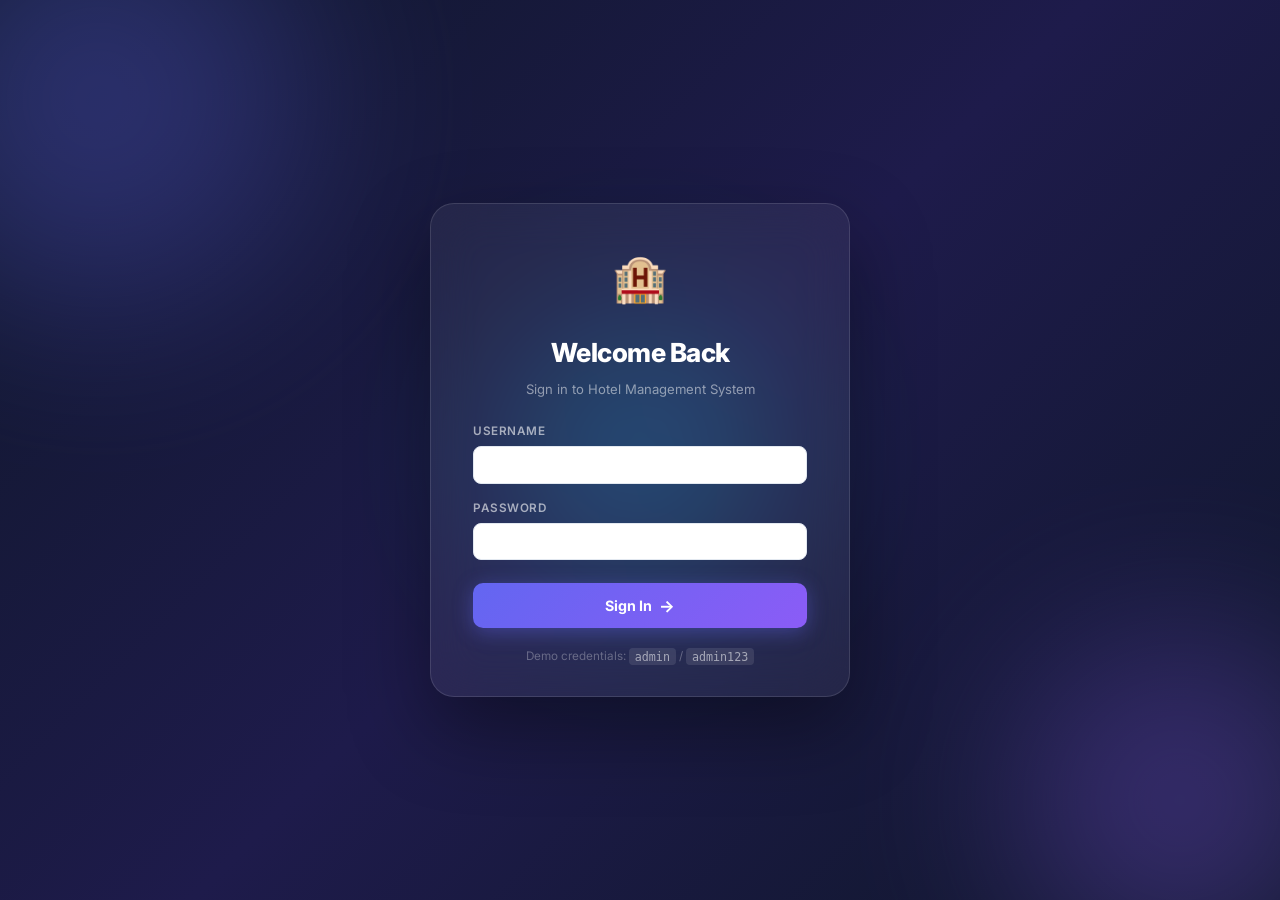
<file: webapp/index.html>
<!DOCTYPE html>
<html lang="en">

<head>
    <meta charset="UTF-8" />
    <meta name="viewport" content="width=device-width, initial-scale=1.0" />
    <title>Hotel Management System</title>
    <meta name="description"
        content="Premium Hotel Management System — manage rooms, bookings and checkouts from one elegant dashboard." />
    <link rel="preconnect" href="https://fonts.googleapis.com" />
    <link rel="preconnect" href="https://fonts.gstatic.com" crossorigin />
    <link href="https://fonts.googleapis.com/css2?family=Inter:wght@300;400;500;600;700;800&display=swap"
        rel="stylesheet" />
    <link rel="stylesheet" href="style.css" />
</head>

<body>

    
    <div id="loginPage" class="login-page">

        
        <div class="blob blob-1"></div>
        <div class="blob blob-2"></div>
        <div class="blob blob-3"></div>

        <div class="login-card">
            <div class="login-logo">
                <span class="logo-icon">🏨</span>
            </div>
            <h1 class="login-title">Welcome Back</h1>
            <p class="login-subtitle">Sign in to Hotel Management System</p>

            <div id="loginError" class="login-error hidden">
                ⚠️ Invalid credentials. Try <strong>admin / admin123</strong>.
            </div>

            <div class="login-form">
                <div class="login-field">
                    <label for="loginUser">Username</label>
                    <div class="input-icon-wrap">
                        <span class="input-icon"></span>
                        <input type="text" id="loginUser" placeholder="Enter username" autocomplete="username" />
                    </div>
                </div>

                <div class="login-field">
                    <label for="loginPass">Password</label>
                    <div class="input-icon-wrap">
                        <span class="input-icon"></span>
                        <input type="password" id="loginPass" placeholder="Enter password"
                            autocomplete="current-password" />
                    </div>
                </div>

                <button class="btn-login" onclick="doLogin()">
                    <span>Sign In</span>
                    <span class="btn-arrow">→</span>
                </button>
            </div>

            <p class="login-hint">Demo credentials: <code>admin</code> / <code>admin123</code></p>
        </div>
    </div>

    
    <div id="dashboardPage" class="dashboard-page hidden">

        
        <aside class="sidebar" id="sidebar">
            <div class="sidebar-header">
                <div class="sidebar-logo">
                    <span class="sidebar-logo-icon">🏨</span>
                    <div class="sidebar-logo-text">
                        <span class="sidebar-brand">LuxeStay</span>
                        <span class="sidebar-tagline">Management Suite</span>
                    </div>
                </div>
                <button class="sidebar-toggle" id="sidebarToggle" onclick="toggleSidebar()"
                    title="Collapse sidebar">&#8249;</button>
            </div>

            <nav class="sidebar-nav">
                <div class="nav-section-label">Main</div>

                <button class="nav-item active" id="nav-dashboard" data-title="Dashboard"
                    data-crumb="Overview of your hotel" onclick="showSection('dashboard', this)">
                    <span class="nav-icon">📊</span>
                    <span class="nav-label">Dashboard</span>
                </button>

                <button class="nav-item" id="nav-addRoom" data-title="Add Room" data-crumb="Register a new room"
                    onclick="showSection('addRoom', this)">
                    <span class="nav-icon">➕</span>
                    <span class="nav-label">Add Room</span>
                </button>

                <button class="nav-item" id="nav-viewRooms" data-title="View Rooms" data-crumb="All registered rooms"
                    onclick="showSection('viewRooms', this)">
                    <span class="nav-icon">🛏</span>
                    <span class="nav-label">View Rooms</span>
                </button>

                <div class="nav-section-label">Operations</div>

                <button class="nav-item" id="nav-bookRoom" data-title="Book Room" data-crumb="Create a new booking"
                    onclick="showSection('bookRoom', this)">
                    <span class="nav-icon">📋</span>
                    <span class="nav-label">Book Room</span>
                </button>

                <button class="nav-item" id="nav-checkout" data-title="Checkout"
                    data-crumb="Checkout a guest &amp; generate bill" onclick="showSection('checkout', this)">
                    <span class="nav-icon">🧾</span>
                    <span class="nav-label">Checkout</span>
                </button>

                <button class="nav-item" id="nav-bookings" data-title="All Bookings"
                    data-crumb="Currently active bookings" onclick="showSection('bookings', this)">
                    <span class="nav-icon">📊</span>
                    <span class="nav-label">All Bookings</span>
                </button>
            </nav>

            <div class="sidebar-footer">
                <div class="user-chip">
                    <div class="user-avatar">A</div>
                    <div class="user-info">
                        <span class="user-name">Admin</span>
                        <span class="user-role">Hotel Manager</span>
                    </div>
                </div>
                <button class="btn-logout" onclick="doLogout()" title="Logout">&#9211;</button>
            </div>
        </aside>

        
        <main class="main-content" id="mainContent">

            
            <header class="topbar">
                <div class="topbar-left">
                    <button class="mobile-menu-btn" onclick="toggleSidebar()">&#9776;</button>
                    <div>
                        <h2 class="page-title" id="pageTitle">Dashboard</h2>
                        <p class="page-breadcrumb" id="pageBreadcrumb">Overview of your hotel</p>
                    </div>
                </div>
                <div class="topbar-date" id="topbarDate"></div>
            </header>

            
            <section id="sec-dashboard" class="content-section active">
                <div class="stats-grid">
                    <div class="stat-card stat-blue">
                        <div class="stat-icon">🛏</div>
                        <div class="stat-body">
                            <div class="stat-value" id="statTotal">—</div>
                            <div class="stat-label">Total Rooms</div>
                        </div>
                    </div>
                    <div class="stat-card stat-green">
                        <div class="stat-icon">✅</div>
                        <div class="stat-body">
                            <div class="stat-value" id="statAvailable">—</div>
                            <div class="stat-label">Available</div>
                        </div>
                    </div>
                    <div class="stat-card stat-red">
                        <div class="stat-icon">🔴</div>
                        <div class="stat-body">
                            <div class="stat-value" id="statBooked">—</div>
                            <div class="stat-label">Booked</div>
                        </div>
                    </div>
                    <div class="stat-card stat-amber">
                        <div class="stat-icon">💰</div>
                        <div class="stat-body">
                            <div class="stat-value" id="statRevenue">—</div>
                            <div class="stat-label">Potential Revenue / Night</div>
                        </div>
                    </div>
                </div>

                <div class="dash-grid">
                    <div class="card">
                        <div class="card-header">
                            <h3>Recent Bookings</h3>
                            <button class="btn-sm"
                                onclick="showSection('bookings', document.getElementById('nav-bookings'))">View All
                                →</button>
                        </div>
                        <div class="table-wrap">
                            <table>
                                <thead>
                                    <tr>
                                        <th>Room</th>
                                        <th>Guest</th>
                                        <th>Nights</th>
                                        <th>Total</th>
                                    </tr>
                                </thead>
                                <tbody id="dashBookingsBody">
                                    <tr>
                                        <td colspan="4" class="empty">Loading…</td>
                                    </tr>
                                </tbody>
                            </table>
                        </div>
                    </div>

                    <div class="card">
                        <div class="card-header">
                            <h3>Room Occupancy</h3>
                        </div>
                        <div class="occupancy-chart">
                            <div class="donut-wrap">
                                <svg class="donut" viewBox="0 0 120 120">
                                    <circle class="donut-bg" cx="60" cy="60" r="45" />
                                    <circle class="donut-fill donut-available" cx="60" cy="60" r="45"
                                        stroke-dasharray="282.74" stroke-dashoffset="0" id="donutAvailable" />
                                    <circle class="donut-fill donut-booked" cx="60" cy="60" r="45" stroke-dasharray="0"
                                        stroke-dashoffset="0" id="donutBooked" />
                                </svg>
                                <div class="donut-center" id="donutLabel">—</div>
                            </div>
                            <div class="donut-legend">
                                <div class="legend-item"><span class="legend-dot dot-available"></span> Available</div>
                                <div class="legend-item"><span class="legend-dot dot-booked"></span> Booked</div>
                            </div>
                        </div>
                    </div>
                </div>
            </section>

            
            <section id="sec-addRoom" class="content-section">
                <div class="card form-card">
                    <div class="card-header">
                        <h3>Add a New Room</h3>
                    </div>
                    <div class="form-body">
                        <div class="form-row">
                            <div class="form-group">
                                <label for="roomNumber">Room Number</label>
                                <input type="text" id="roomNumber" placeholder="e.g. 101" />
                            </div>
                            <div class="form-group">
                                <label for="roomType">Room Type</label>
                                <select id="roomType">
                                    <option value="Single">Single</option>
                                    <option value="Double">Double</option>
                                    <option value="Suite">Suite</option>
                                </select>
                            </div>
                        </div>
                        <div class="form-row">
                            <div class="form-group">
                                <label for="roomPrice">Price Per Night (₹)</label>
                                <input type="number" id="roomPrice" placeholder="e.g. 1500" min="1" />
                            </div>
                        </div>
                        <button class="btn-primary" onclick="addRoom()">➕ Add Room</button>
                        <div id="addMsg" class="msg"></div>
                    </div>
                </div>
            </section>

            
            <section id="sec-viewRooms" class="content-section">
                <div class="card">
                    <div class="card-header">
                        <h3>All Rooms</h3>
                        <button class="btn-sm" onclick="loadRoomsTable()">🔄 Refresh</button>
                    </div>
                    <div class="table-wrap">
                        <table>
                            <thead>
                                <tr>
                                    <th>Room No</th>
                                    <th>Type</th>
                                    <th>Price / Night</th>
                                    <th>Status</th>
                                    <th>Current Guest</th>
                                </tr>
                            </thead>
                            <tbody id="roomsBody">
                                <tr>
                                    <td colspan="5" class="empty">Click Refresh to load rooms.</td>
                                </tr>
                            </tbody>
                        </table>
                    </div>
                </div>
            </section>

            
            <section id="sec-bookRoom" class="content-section">
                <div class="card form-card">
                    <div class="card-header">
                        <h3>Book a Room</h3>
                    </div>
                    <div class="form-body">
                        <div class="form-row">
                            <div class="form-group">
                                <label for="bookSelect">Select Available Room</label>
                                <select id="bookSelect">
                                    <option value="">-- Select a Room --</option>
                                </select>
                            </div>
                            <div class="form-group">
                                <label for="nights">Number of Nights</label>
                                <input type="number" id="nights" value="1" min="1" />
                            </div>
                        </div>
                        <div class="form-row">
                            <div class="form-group">
                                <label for="custName">Customer Name</label>
                                <input type="text" id="custName" placeholder="Enter full name" />
                            </div>
                            <div class="form-group">
                                <label for="custPhone">Phone Number</label>
                                <input type="text" id="custPhone" placeholder="e.g. 9876543210" />
                            </div>
                        </div>
                        <button class="btn-primary" onclick="bookRoom()">📋 Confirm Booking</button>
                        <div id="bookMsg" class="msg"></div>
                    </div>
                </div>
            </section>

            
            <section id="sec-checkout" class="content-section">
                <div class="card form-card">
                    <div class="card-header">
                        <h3>Checkout Guest</h3>
                    </div>
                    <div class="form-body">
                        <div class="form-row">
                            <div class="form-group">
                                <label for="checkoutSelect">Select Booked Room</label>
                                <select id="checkoutSelect">
                                    <option value="">-- Select a Room --</option>
                                </select>
                            </div>
                        </div>
                        <button class="btn-danger" onclick="checkoutRoom()">🧾 Checkout &amp; Generate Bill</button>
                        <div id="checkoutMsg" class="msg"></div>

                        
                        <div id="billBox" class="bill-box hidden">
                            <h3>🧾 Bill Receipt</h3>
                            <table class="bill-table">
                                <tr>
                                    <td class="bill-lbl">Customer Name</td>
                                    <td id="bCust"></td>
                                </tr>
                                <tr>
                                    <td class="bill-lbl">Room Number</td>
                                    <td id="bRoom"></td>
                                </tr>
                                <tr>
                                    <td class="bill-lbl">Number of Nights</td>
                                    <td id="bNights"></td>
                                </tr>
                                <tr>
                                    <td class="bill-lbl">Price Per Night</td>
                                    <td id="bPrice"></td>
                                </tr>
                                <tr class="bill-total">
                                    <td>Total Bill</td>
                                    <td id="bTotal"></td>
                                </tr>
                            </table>
                        </div>
                    </div>
                </div>
            </section>

            
            <section id="sec-bookings" class="content-section">
                <div class="card">
                    <div class="card-header">
                        <h3>All Current Bookings</h3>
                        <button class="btn-sm" onclick="loadBookings()">🔄 Refresh</button>
                    </div>
                    <div class="table-wrap">
                        <table>
                            <thead>
                                <tr>
                                    <th>Room No</th>
                                    <th>Type</th>
                                    <th>Customer</th>
                                    <th>Phone</th>
                                    <th>Nights</th>
                                    <th>Price/Night</th>
                                    <th>Total</th>
                                </tr>
                            </thead>
                            <tbody id="bookingsBody">
                                <tr>
                                    <td colspan="7" class="empty">Click Refresh to load bookings.</td>
                                </tr>
                            </tbody>
                        </table>
                    </div>
                </div>
            </section>

        </main>
    </div>

    
    <script>

        
        (function updateDate() {
            var el = document.getElementById('topbarDate');
            if (el) {
                el.textContent = new Date().toLocaleDateString('en-IN', {
                    weekday: 'long', year: 'numeric', month: 'long', day: 'numeric'
                });
            }
        })();

        
        var VALID_USER = 'admin';
        var VALID_PASS = 'admin123';
        var LOGIN = document.getElementById('loginPage');
        var DASH = document.getElementById('dashboardPage');
        var SIDEBAR_EL = document.getElementById('sidebar');
        var MAIN_EL = document.getElementById('mainContent');
        var TOGGLE_EL = document.getElementById('sidebarToggle');

        
        function doLogin() {
            var u = document.getElementById('loginUser').value.trim();
            var p = document.getElementById('loginPass').value;
            var errBox = document.getElementById('loginError');

            if (u === VALID_USER && p === VALID_PASS) {
                errBox.classList.add('hidden');
                LOGIN.classList.add('hidden');
                DASH.classList.remove('hidden');
                loadDashboard();
            } else {
                errBox.classList.remove('hidden');
                document.getElementById('loginPass').value = '';
            }
        }

        
        document.getElementById('loginPass').addEventListener('keydown', function (e) {
            if (e.key === 'Enter') doLogin();
        });
        document.getElementById('loginUser').addEventListener('keydown', function (e) {
            if (e.key === 'Enter') document.getElementById('loginPass').focus();
        });

        
        function doLogout() {
            DASH.classList.add('hidden');
            LOGIN.classList.remove('hidden');
            document.getElementById('loginUser').value = '';
            document.getElementById('loginPass').value = '';
        }

        
        var sidebarCollapsed = false;
        function toggleSidebar() {
            sidebarCollapsed = !sidebarCollapsed;
            if (sidebarCollapsed) {
                SIDEBAR_EL.classList.add('collapsed');
                MAIN_EL.classList.add('expanded');
                TOGGLE_EL.textContent = '\u203a';
            } else {
                SIDEBAR_EL.classList.remove('collapsed');
                MAIN_EL.classList.remove('expanded');
                TOGGLE_EL.textContent = '\u2039';
            }
        }

        
        function showSection(name, btn) {
            document.querySelectorAll('.content-section').forEach(function (s) {
                s.classList.remove('active');
            });
            document.querySelectorAll('.nav-item').forEach(function (n) {
                n.classList.remove('active');
            });

            document.getElementById('sec-' + name).classList.add('active');
            if (btn) btn.classList.add('active');

            document.getElementById('pageTitle').textContent = btn ? btn.dataset.title : name;
            document.getElementById('pageBreadcrumb').textContent = btn ? (btn.dataset.crumb || '') : '';

            if (name === 'dashboard') loadDashboard();
            if (name === 'viewRooms') loadRoomsTable();
            if (name === 'bookRoom') loadAvailableRooms();
            if (name === 'checkout') loadBookedRooms();
            if (name === 'bookings') loadBookings();

            if (window.innerWidth <= 768 && !sidebarCollapsed) toggleSidebar();
        }

        
        function loadDashboard() {
            fetchAllRooms().then(function (rooms) {
                var total = rooms.length;
                var available = rooms.filter(function (r) { return r.status === 'Available'; }).length;
                var booked = total - available;
                var revenue = rooms.reduce(function (sum, r) { return sum + (r.pricePerNight || 0); }, 0);

                document.getElementById('statTotal').textContent = total;
                document.getElementById('statAvailable').textContent = available;
                document.getElementById('statBooked').textContent = booked;
                document.getElementById('statRevenue').textContent = '\u20b9' + revenue.toLocaleString('en-IN');

                
                var circumference = 2 * Math.PI * 45;
                var bookedPct = total > 0 ? booked / total : 0;
                var bookedDash = bookedPct * circumference;
                var availDash = (1 - bookedPct) * circumference;

                var dA = document.getElementById('donutAvailable');
                var dB = document.getElementById('donutBooked');
                dA.setAttribute('stroke-dasharray', availDash + ' ' + circumference);
                dA.setAttribute('stroke-dashoffset', 0);
                dB.setAttribute('stroke-dasharray', bookedDash + ' ' + circumference);
                dB.setAttribute('stroke-dashoffset', -availDash);

                document.getElementById('donutLabel').textContent =
                    total > 0 ? Math.round(bookedPct * 100) + '%' : '—';

                
                var tbody = document.getElementById('dashBookingsBody');
                var bookedRooms = rooms.filter(function (r) { return r.status === 'Booked'; }).slice(0, 5);
                if (bookedRooms.length === 0) {
                    tbody.innerHTML = '<tr><td colspan="4" class="empty">No active bookings.</td></tr>';
                } else {
                    tbody.innerHTML = bookedRooms.map(function (b) {
                        return '<tr>'
                            + '<td><strong>' + b.roomNumber + '</strong></td>'
                            + '<td>' + (b.customerName || '\u2014') + '</td>'
                            + '<td>' + (b.numberOfNights || '\u2014') + '</td>'
                            + '<td><strong>\u20b9' + ((b.pricePerNight || 0) * (b.numberOfNights || 0)) + '</strong></td>'
                            + '</tr>';
                    }).join('');
                }
            }).catch(function () {
                ['statTotal', 'statAvailable', 'statBooked', 'statRevenue'].forEach(function (id) {
                    document.getElementById(id).textContent = '\u2014';
                });
            });
        }

        
        function fetchAllRooms() {
            return fetch('/api/rooms').then(function (res) { return res.json(); });
        }

        
        function addRoom() {
            var roomNumber = document.getElementById('roomNumber').value.trim();
            var roomType = document.getElementById('roomType').value;
            var price = document.getElementById('roomPrice').value.trim();
            var msgDiv = document.getElementById('addMsg');

            if (!roomNumber || !price) {
                showMsg(msgDiv, 'Please fill in Room Number and Price.', 'error');
                return;
            }

            var body = 'roomNumber=' + encodeURIComponent(roomNumber)
                + '&type=' + encodeURIComponent(roomType)
                + '&price=' + encodeURIComponent(price);

            fetch('/api/add', {
                method: 'POST',
                headers: { 'Content-Type': 'application/x-www-form-urlencoded' },
                body: body
            })
                .then(function (res) { return res.json(); })
                .then(function (data) {
                    if (data.success) {
                        showMsg(msgDiv, '\u2705 ' + data.success, 'success');
                        document.getElementById('roomNumber').value = '';
                        document.getElementById('roomPrice').value = '';
                    } else {
                        showMsg(msgDiv, '\u274c ' + data.error, 'error');
                    }
                })
                .catch(function () {
                    showMsg(msgDiv, '\u274c Cannot connect to server. Is Java running?', 'error');
                });
        }

        
        function loadRoomsTable() {
            var tbody = document.getElementById('roomsBody');
            tbody.innerHTML = '<tr><td colspan="5" class="empty">Loading...</td></tr>';

            fetchAllRooms().then(function (rooms) {
                if (rooms.length === 0) {
                    tbody.innerHTML = '<tr><td colspan="5" class="empty">No rooms added yet.</td></tr>';
                    return;
                }
                tbody.innerHTML = rooms.map(function (r) {
                    var badge = r.status === 'Available'
                        ? '<span class="badge-available">Available</span>'
                        : '<span class="badge-booked">Booked</span>';
                    return '<tr>'
                        + '<td><strong>' + r.roomNumber + '</strong></td>'
                        + '<td>' + r.type + '</td>'
                        + '<td>\u20b9' + r.pricePerNight + '</td>'
                        + '<td>' + badge + '</td>'
                        + '<td>' + (r.customerName || '\u2014') + '</td>'
                        + '</tr>';
                }).join('');
            }).catch(function () {
                tbody.innerHTML = '<tr><td colspan="5" class="empty">Error loading rooms.</td></tr>';
            });
        }

        
        function populateSelect(selectId, filter, labelFn, emptyMsg) {
            var select = document.getElementById(selectId);
            select.innerHTML = '<option value="">-- Select a Room --</option>';
            fetchAllRooms().then(function (rooms) {
                var filtered = rooms.filter(filter);
                filtered.forEach(function (r) {
                    var opt = document.createElement('option');
                    opt.value = r.roomNumber;
                    opt.textContent = labelFn(r);
                    select.appendChild(opt);
                });
                if (filtered.length === 0) {
                    var opt = document.createElement('option');
                    opt.textContent = emptyMsg;
                    opt.disabled = true;
                    select.appendChild(opt);
                }
            });
        }

        function loadAvailableRooms() {
            populateSelect('bookSelect',
                function (r) { return r.status === 'Available'; },
                function (r) { return 'Room ' + r.roomNumber + ' (' + r.type + ') \u2014 \u20b9' + r.pricePerNight + '/night'; },
                'No rooms available'
            );
        }

        
        function bookRoom() {
            var roomNumber = document.getElementById('bookSelect').value;
            var custName = document.getElementById('custName').value.trim();
            var custPhone = document.getElementById('custPhone').value.trim();
            var nights = document.getElementById('nights').value.trim();
            var msgDiv = document.getElementById('bookMsg');

            if (!roomNumber || !custName || !nights) {
                showMsg(msgDiv, 'Please fill in all fields and select a room.', 'error');
                return;
            }

            var body = 'roomNumber=' + encodeURIComponent(roomNumber)
                + '&customerName=' + encodeURIComponent(custName)
                + '&customerPhone=' + encodeURIComponent(custPhone)
                + '&nights=' + encodeURIComponent(nights);

            fetch('/api/book', {
                method: 'POST',
                headers: { 'Content-Type': 'application/x-www-form-urlencoded' },
                body: body
            })
                .then(function (res) { return res.json(); })
                .then(function (data) {
                    if (data.success) {
                        showMsg(msgDiv, '\u2705 ' + data.success, 'success');
                        document.getElementById('custName').value = '';
                        document.getElementById('custPhone').value = '';
                        document.getElementById('nights').value = '1';
                        loadAvailableRooms();
                    } else {
                        showMsg(msgDiv, '\u274c ' + data.error, 'error');
                    }
                })
                .catch(function () {
                    showMsg(msgDiv, '\u274c Cannot connect to server. Is Java running?', 'error');
                });
        }

        
        function loadBookedRooms() {
            populateSelect('checkoutSelect',
                function (r) { return r.status === 'Booked'; },
                function (r) { return 'Room ' + r.roomNumber + ' \u2014 ' + r.customerName; },
                'No rooms currently booked'
            );
        }

        
        function checkoutRoom() {
            var roomNumber = document.getElementById('checkoutSelect').value;
            var msgDiv = document.getElementById('checkoutMsg');
            var billBox = document.getElementById('billBox');

            if (!roomNumber) {
                showMsg(msgDiv, 'Please select a room to checkout.', 'error');
                return;
            }

            var body = 'roomNumber=' + encodeURIComponent(roomNumber);

            fetch('/api/checkout', {
                method: 'POST',
                headers: { 'Content-Type': 'application/x-www-form-urlencoded' },
                body: body
            })
                .then(function (res) { return res.json(); })
                .then(function (data) {
                    if (data.success) {
                        showMsg(msgDiv, '\u2705 ' + data.success, 'success');
                        document.getElementById('bCust').textContent = data.customerName;
                        document.getElementById('bRoom').textContent = data.roomNumber;
                        document.getElementById('bNights').textContent = data.nights + ' night(s)';
                        document.getElementById('bPrice').textContent = '\u20b9' + data.pricePerNight;
                        document.getElementById('bTotal').textContent = '\u20b9' + data.totalBill;
                        billBox.classList.remove('hidden');
                        loadBookedRooms();
                    } else {
                        showMsg(msgDiv, '\u274c ' + data.error, 'error');
                        billBox.classList.add('hidden');
                    }
                })
                .catch(function () {
                    showMsg(msgDiv, '\u274c Cannot connect to server. Is Java running?', 'error');
                });
        }

        
        function loadBookings() {
            var tbody = document.getElementById('bookingsBody');
            tbody.innerHTML = '<tr><td colspan="7" class="empty">Loading...</td></tr>';

            fetchAllRooms().then(function (rooms) {
                var booked = rooms.filter(function (r) { return r.status === 'Booked'; });
                if (booked.length === 0) {
                    tbody.innerHTML = '<tr><td colspan="7" class="empty">No active bookings.</td></tr>';
                    return;
                }
                tbody.innerHTML = booked.map(function (b) {
                    var total = b.pricePerNight * b.numberOfNights;
                    return '<tr>'
                        + '<td><strong>' + b.roomNumber + '</strong></td>'
                        + '<td>' + b.type + '</td>'
                        + '<td>' + b.customerName + '</td>'
                        + '<td>' + (b.customerPhone || '\u2014') + '</td>'
                        + '<td>' + b.numberOfNights + '</td>'
                        + '<td>\u20b9' + b.pricePerNight + '</td>'
                        + '<td><strong>\u20b9' + total + '</strong></td>'
                        + '</tr>';
                }).join('');
            }).catch(function () {
                tbody.innerHTML = '<tr><td colspan="7" class="empty">Error loading bookings.</td></tr>';
            });
        }

        
        function showMsg(div, text, type) {
            div.textContent = text;
            div.className = 'msg ' + type;
        }

    </script>
</body>

</html>
</file>
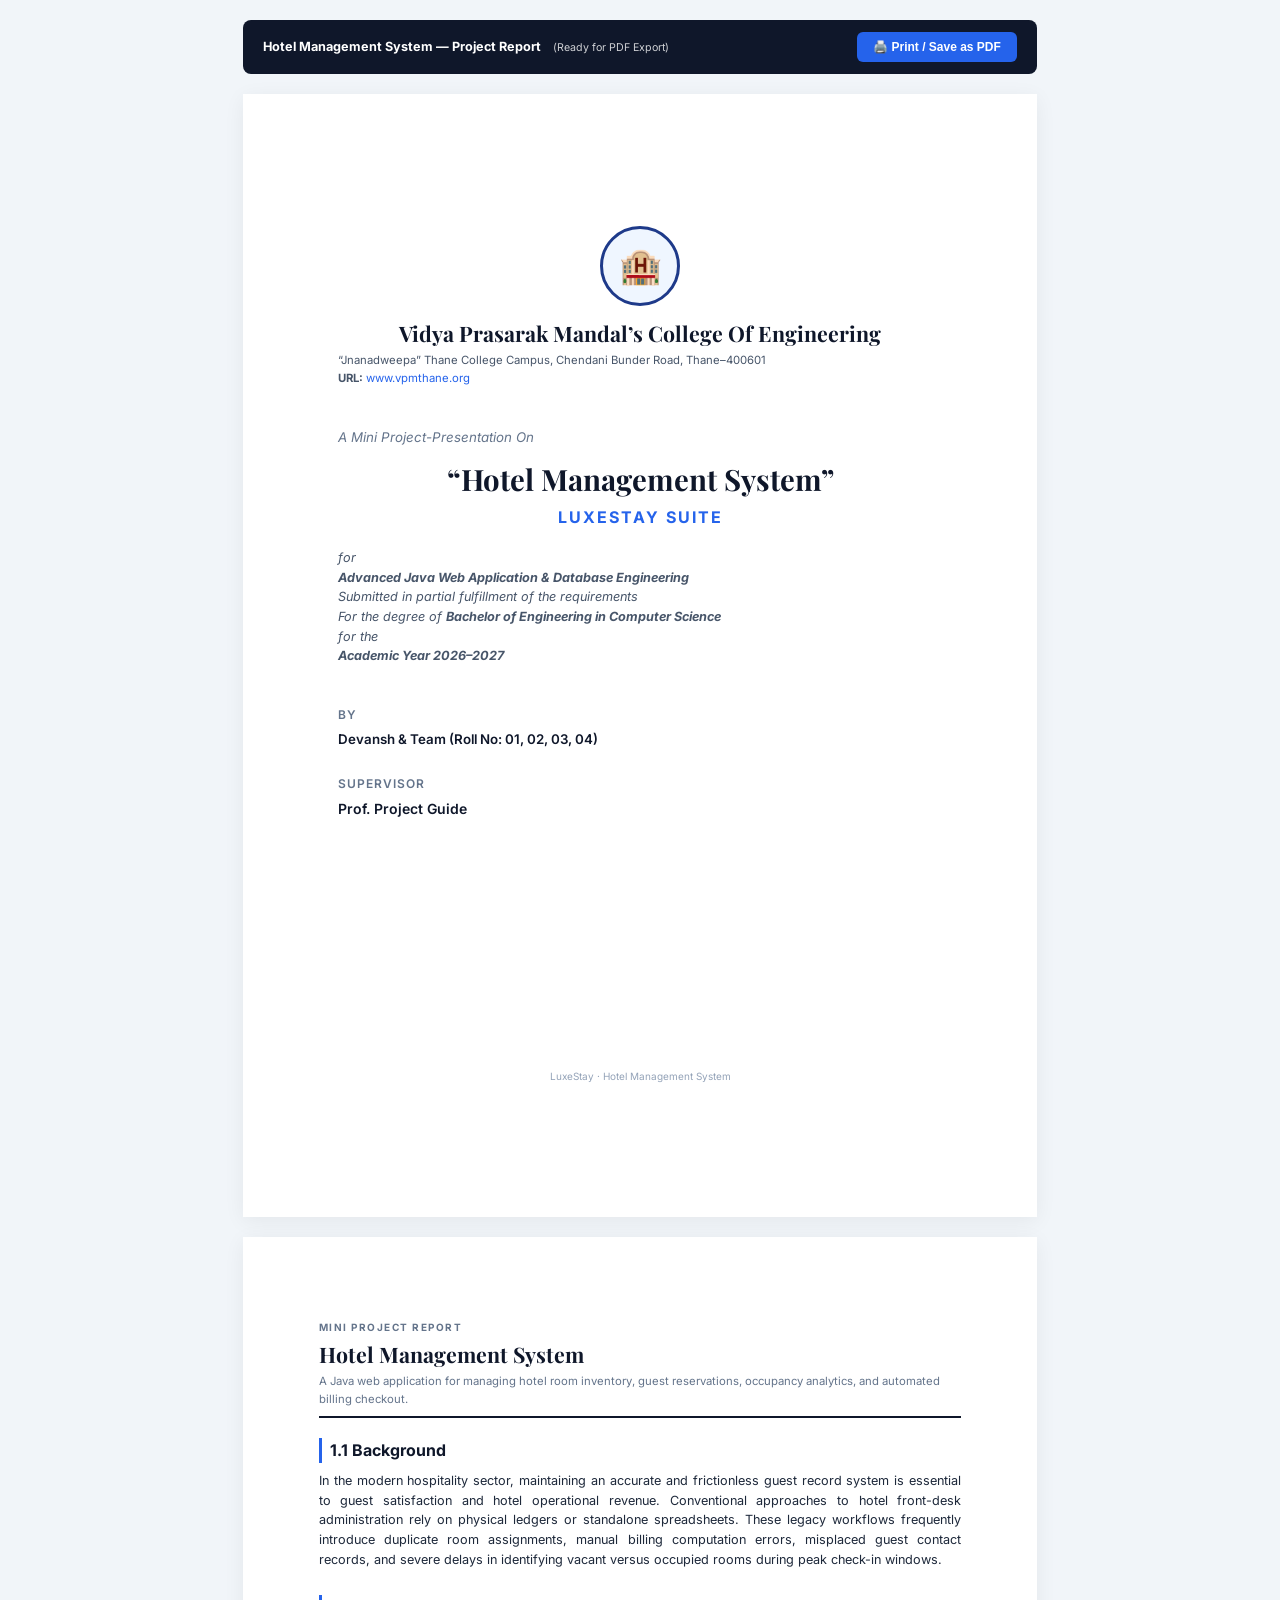
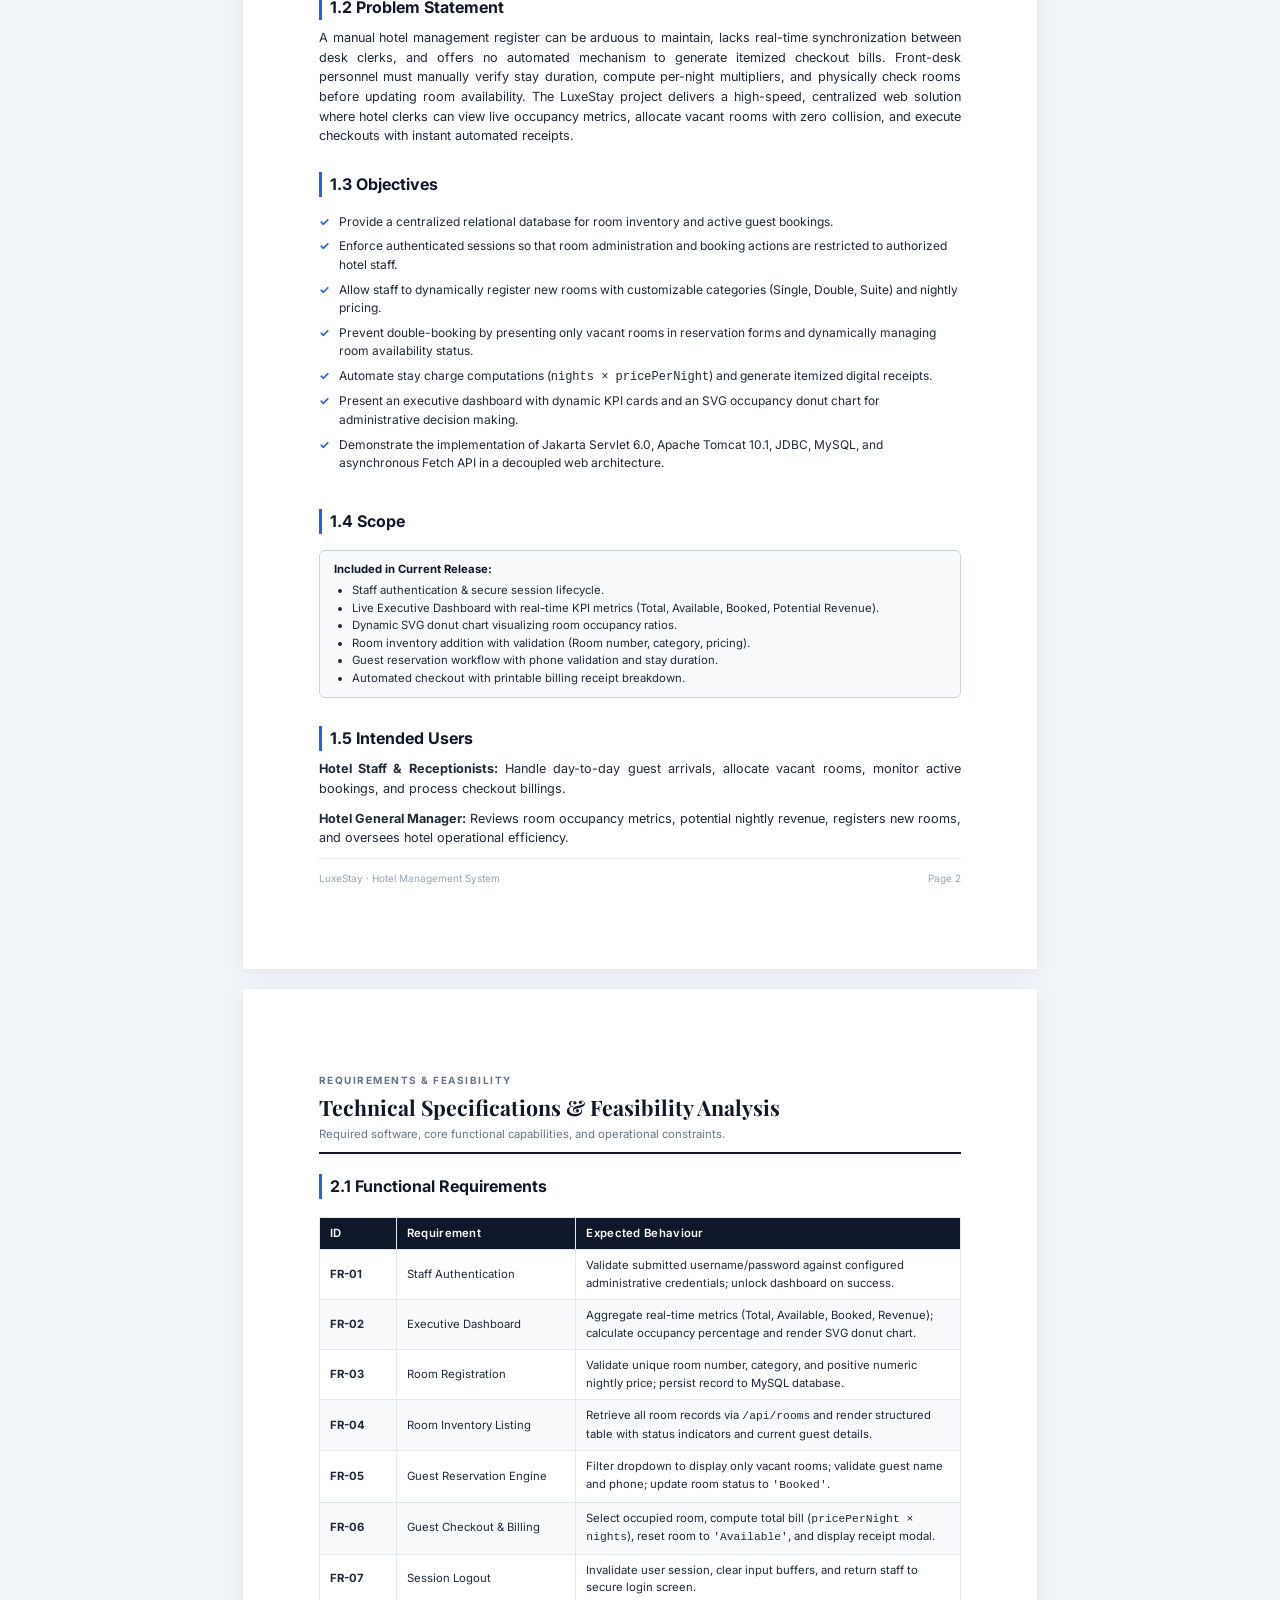
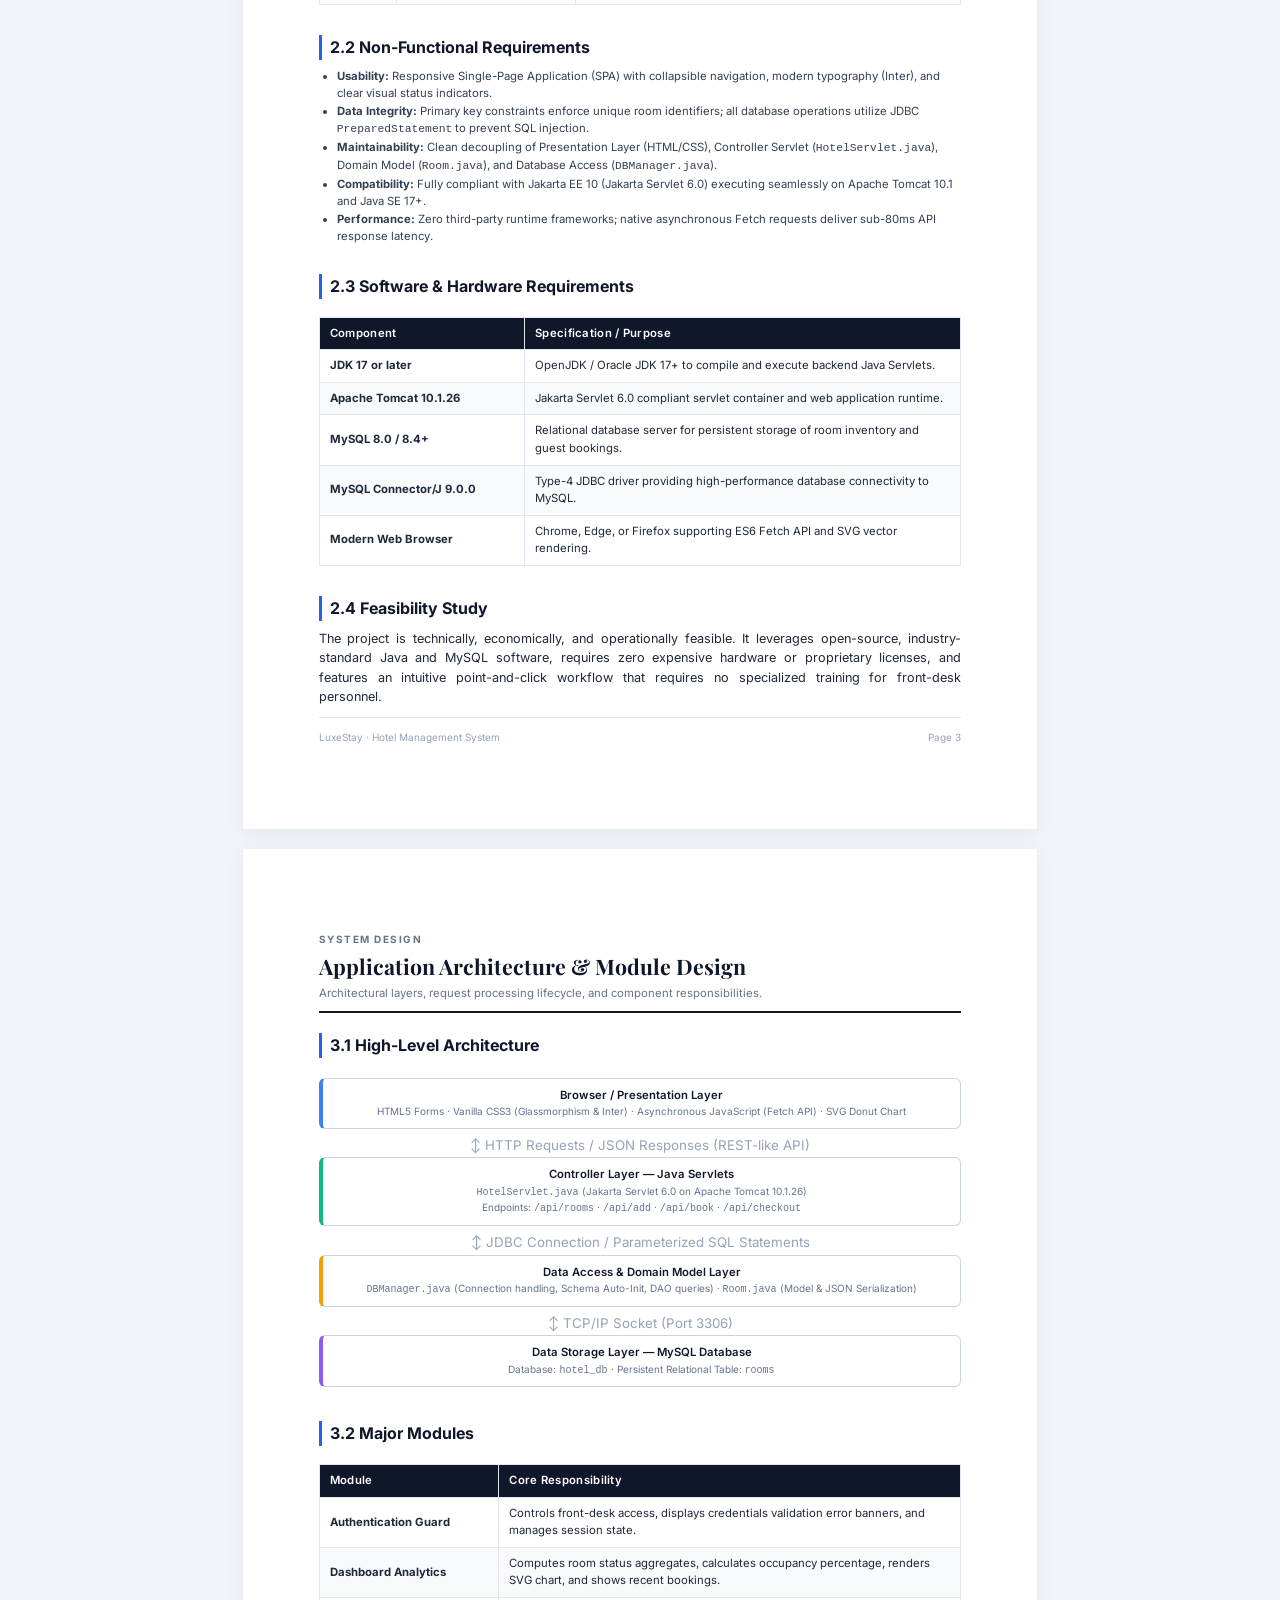
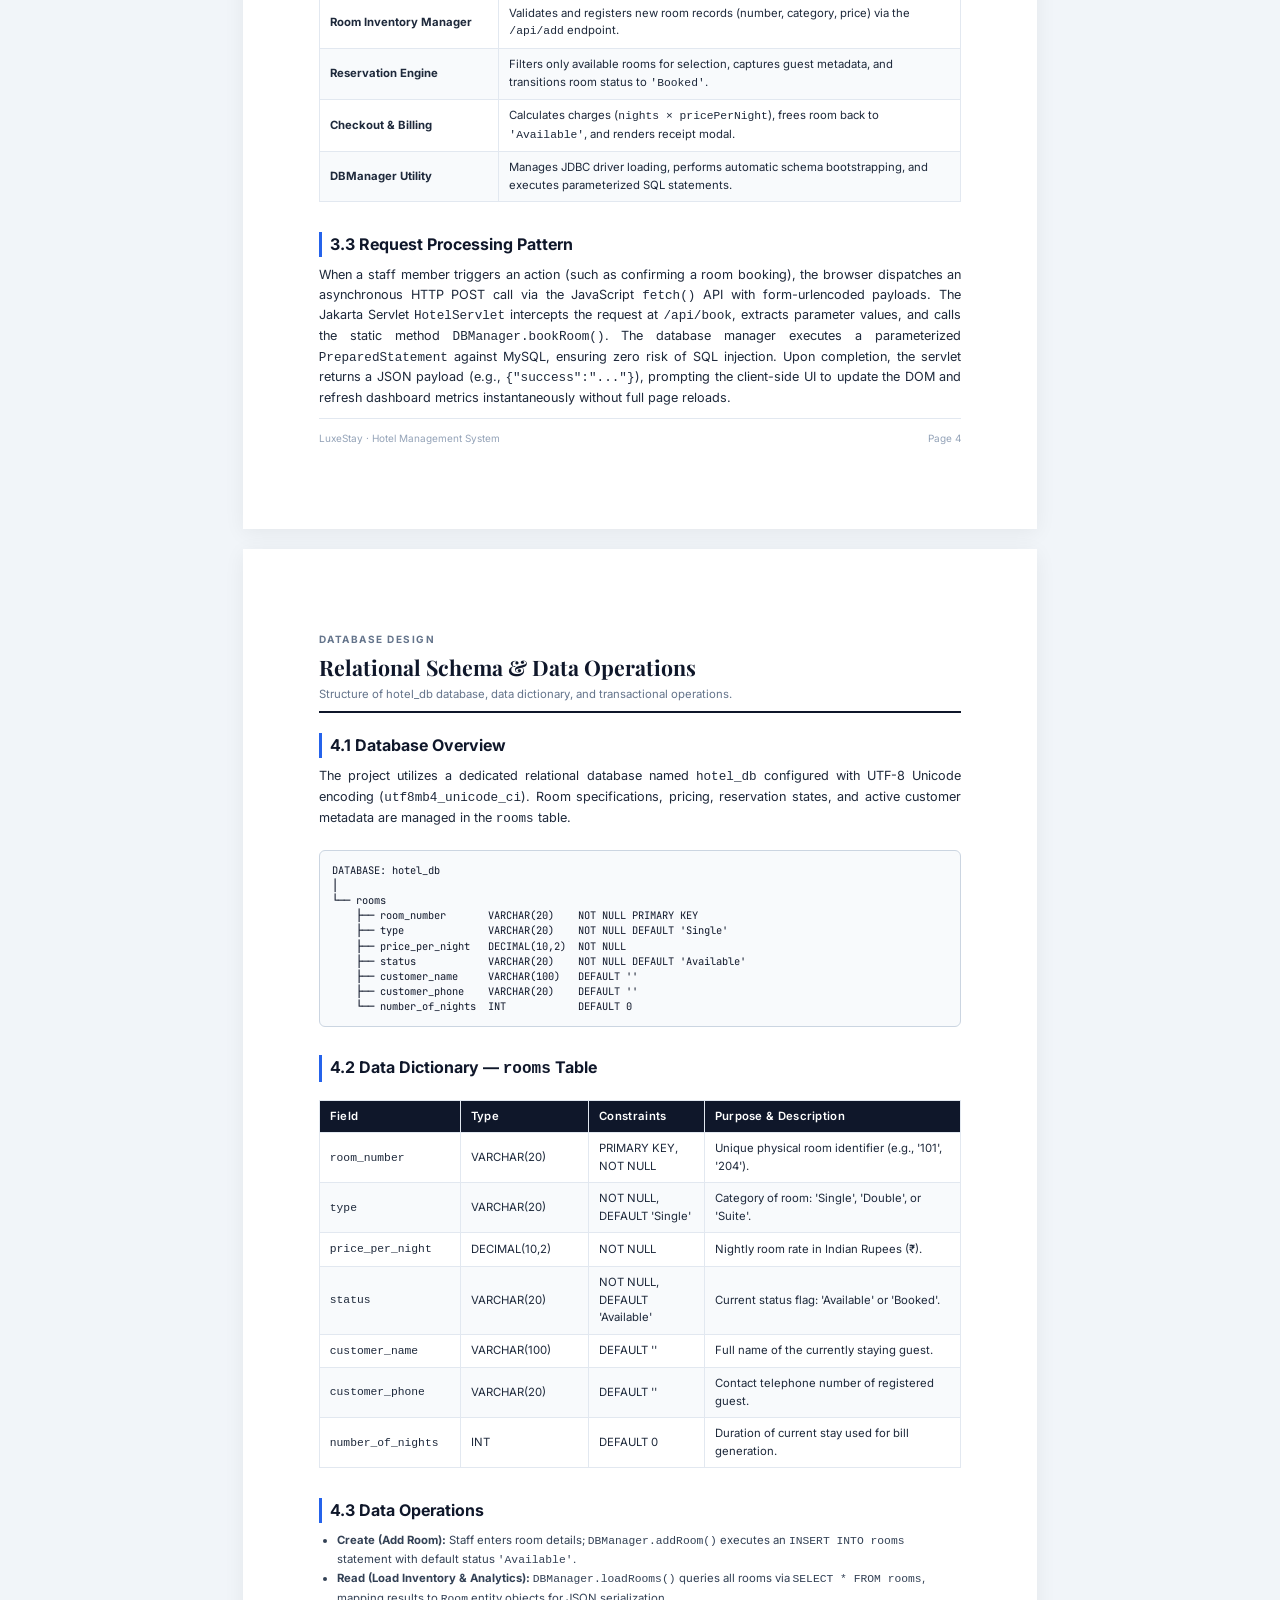
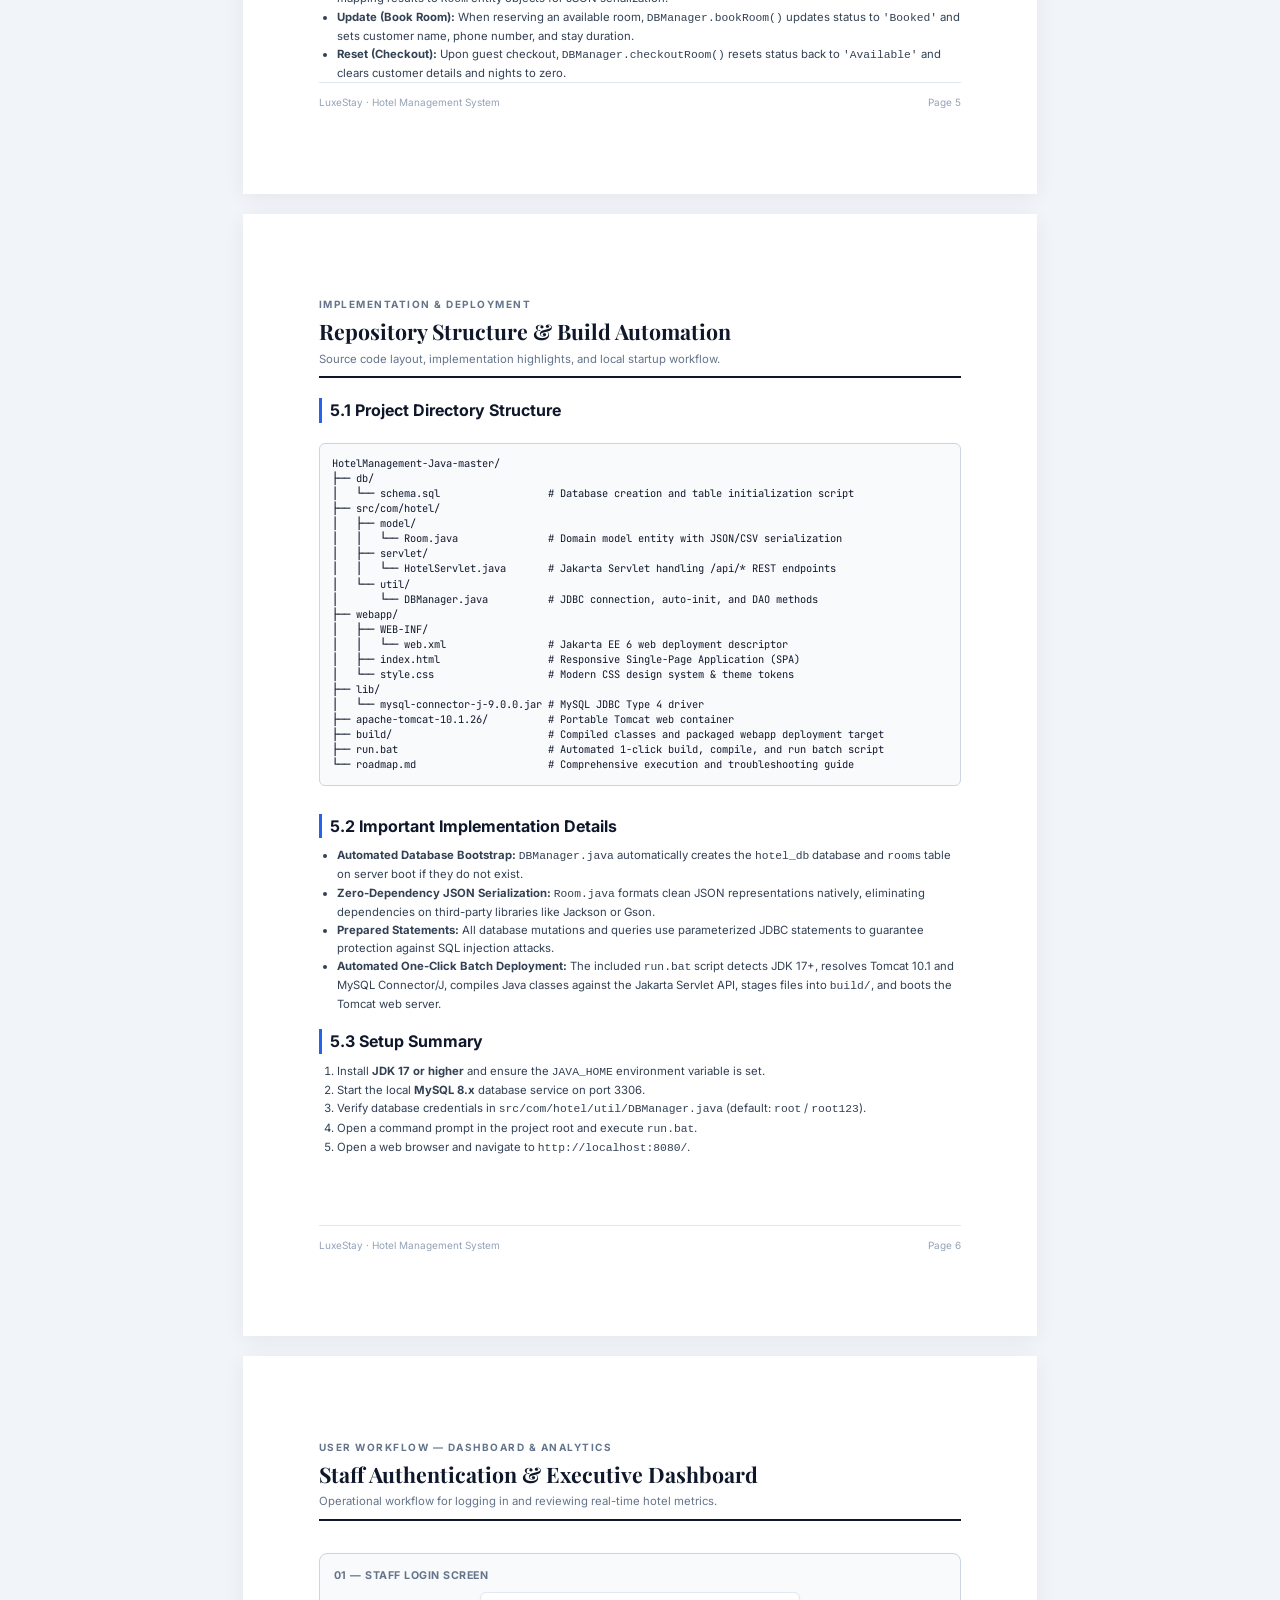
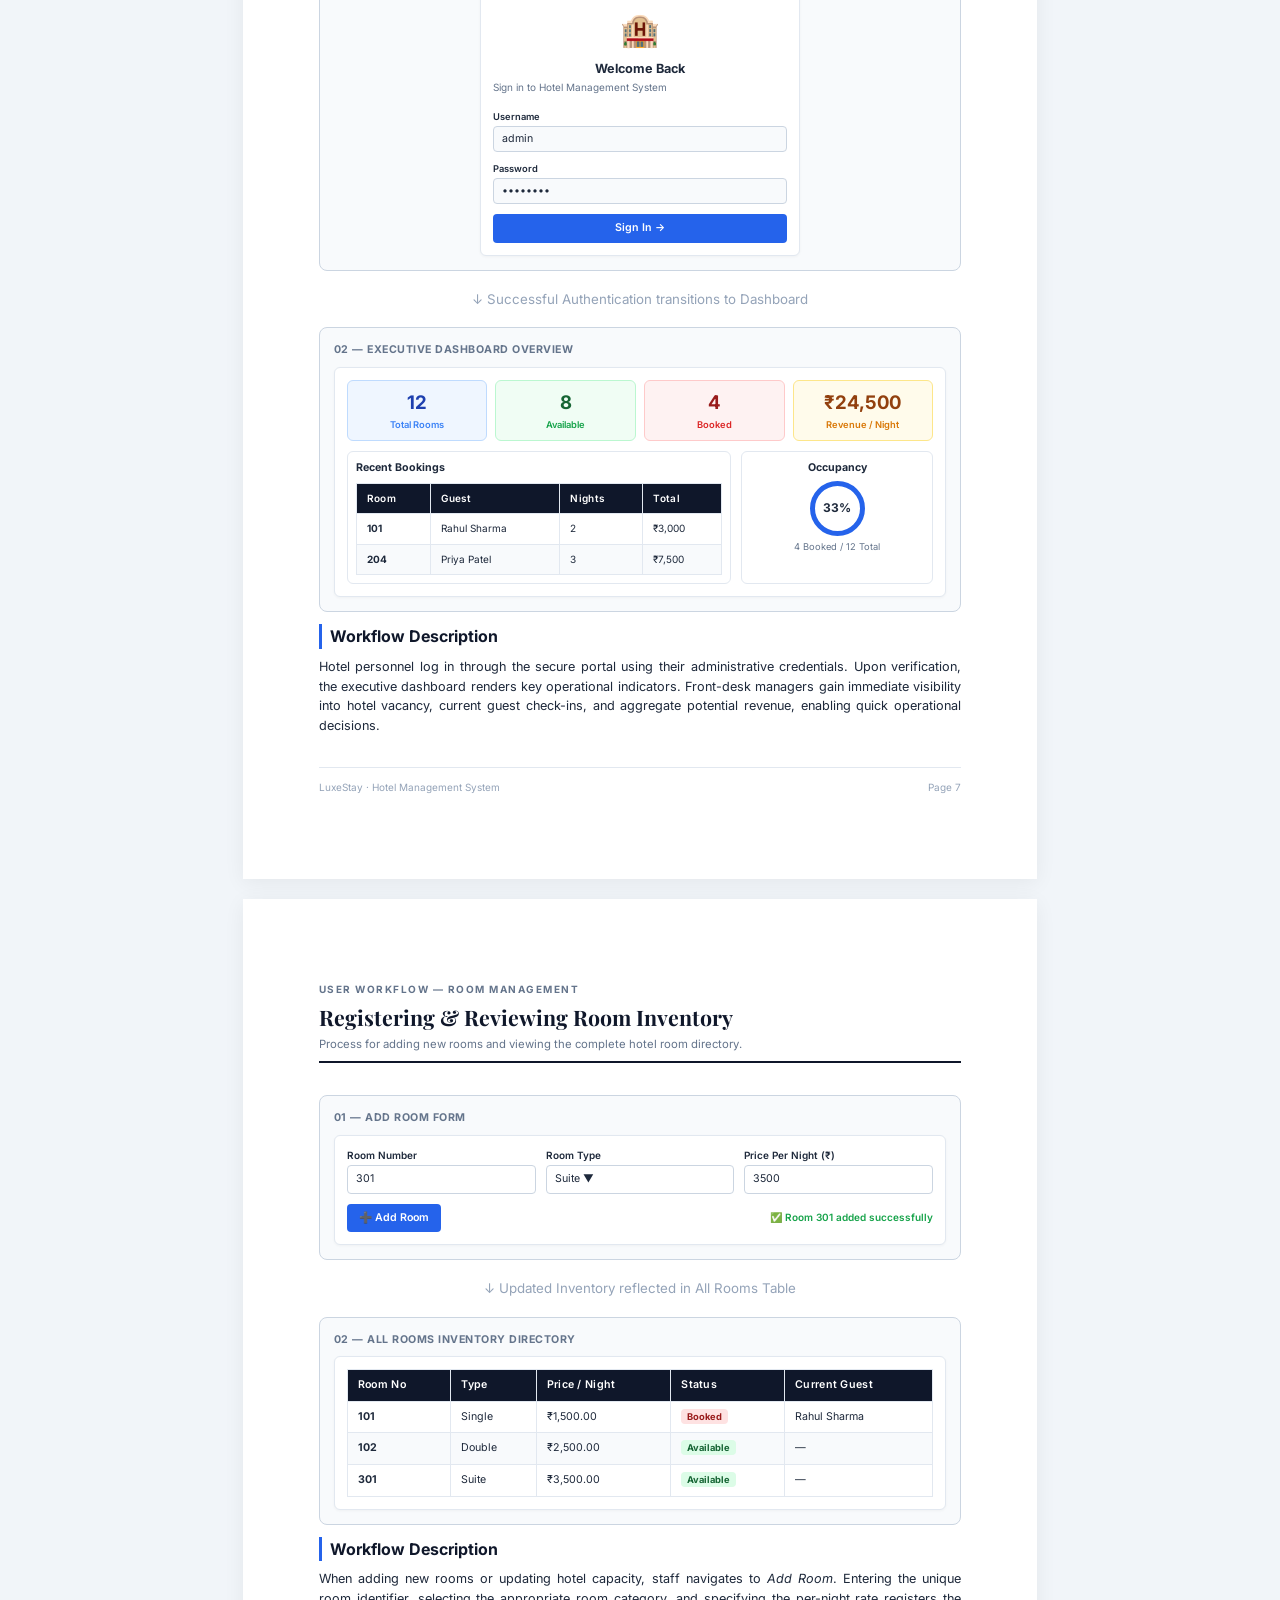
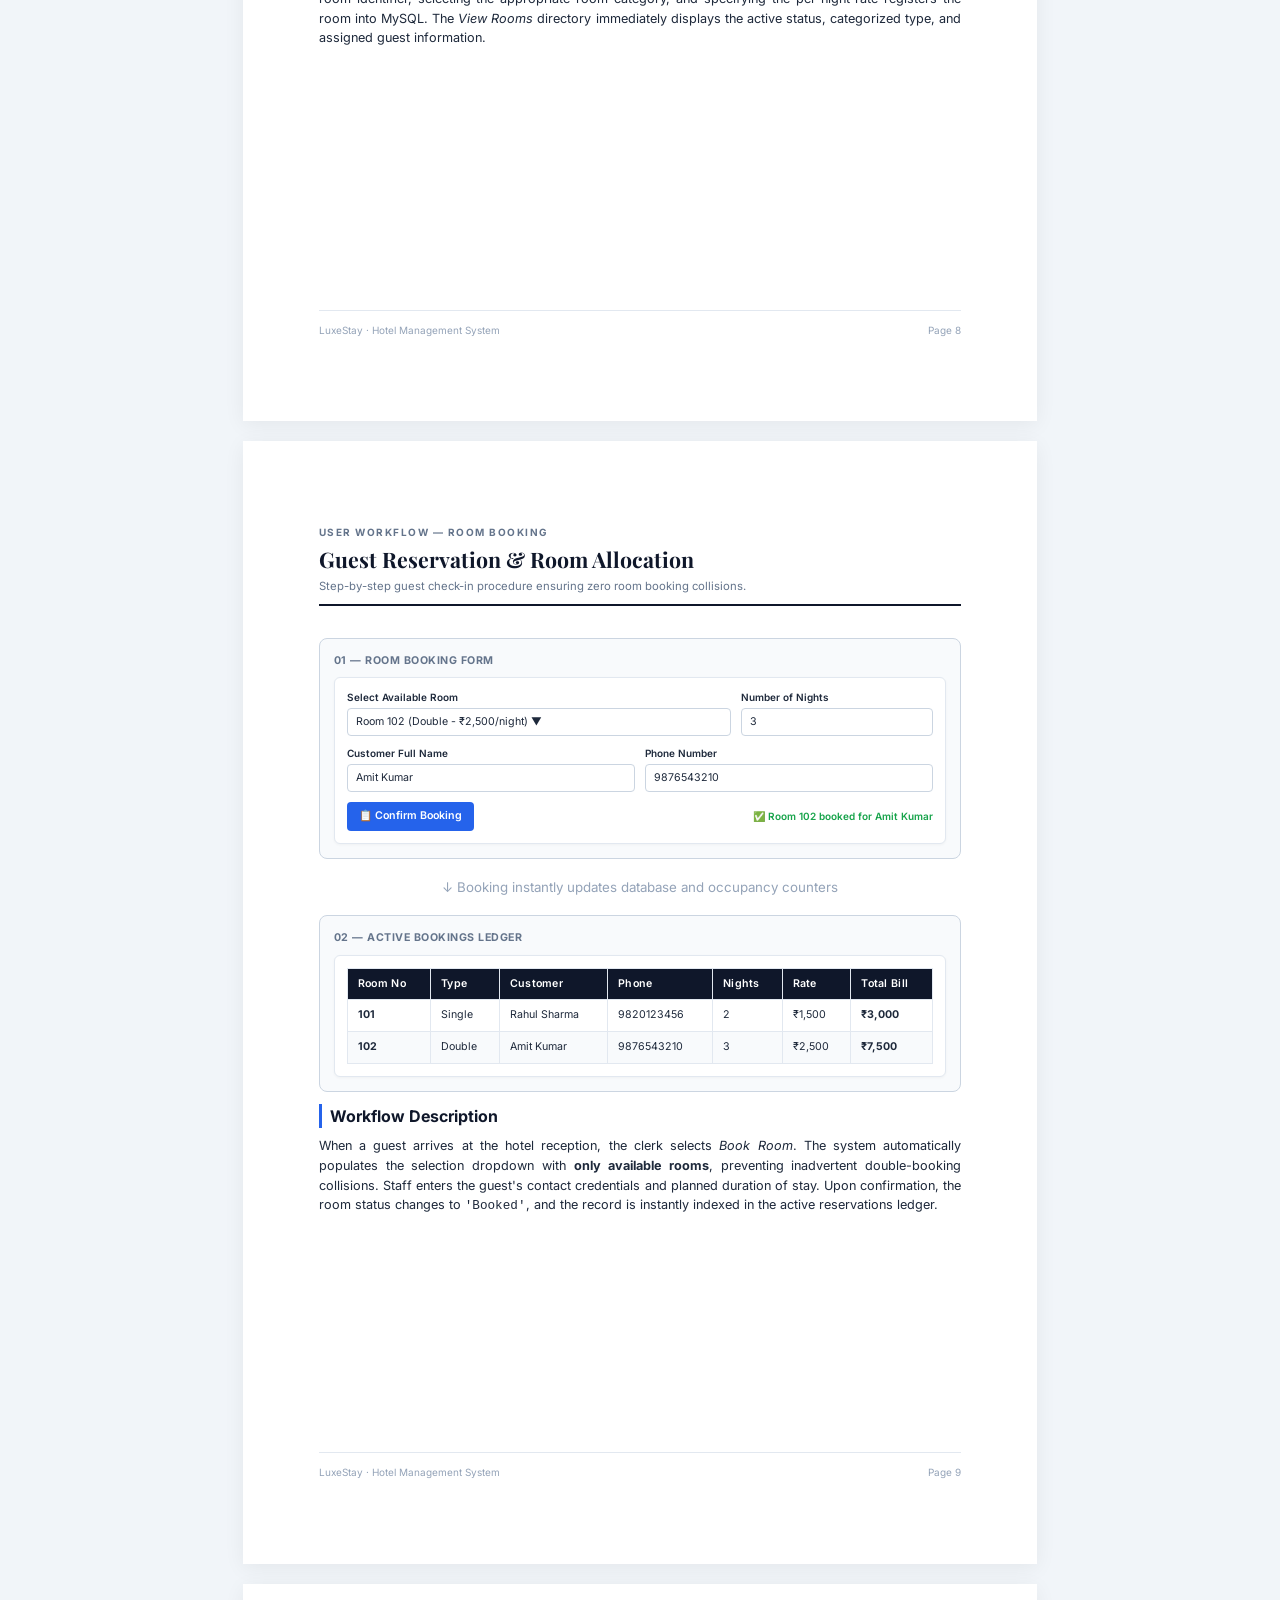
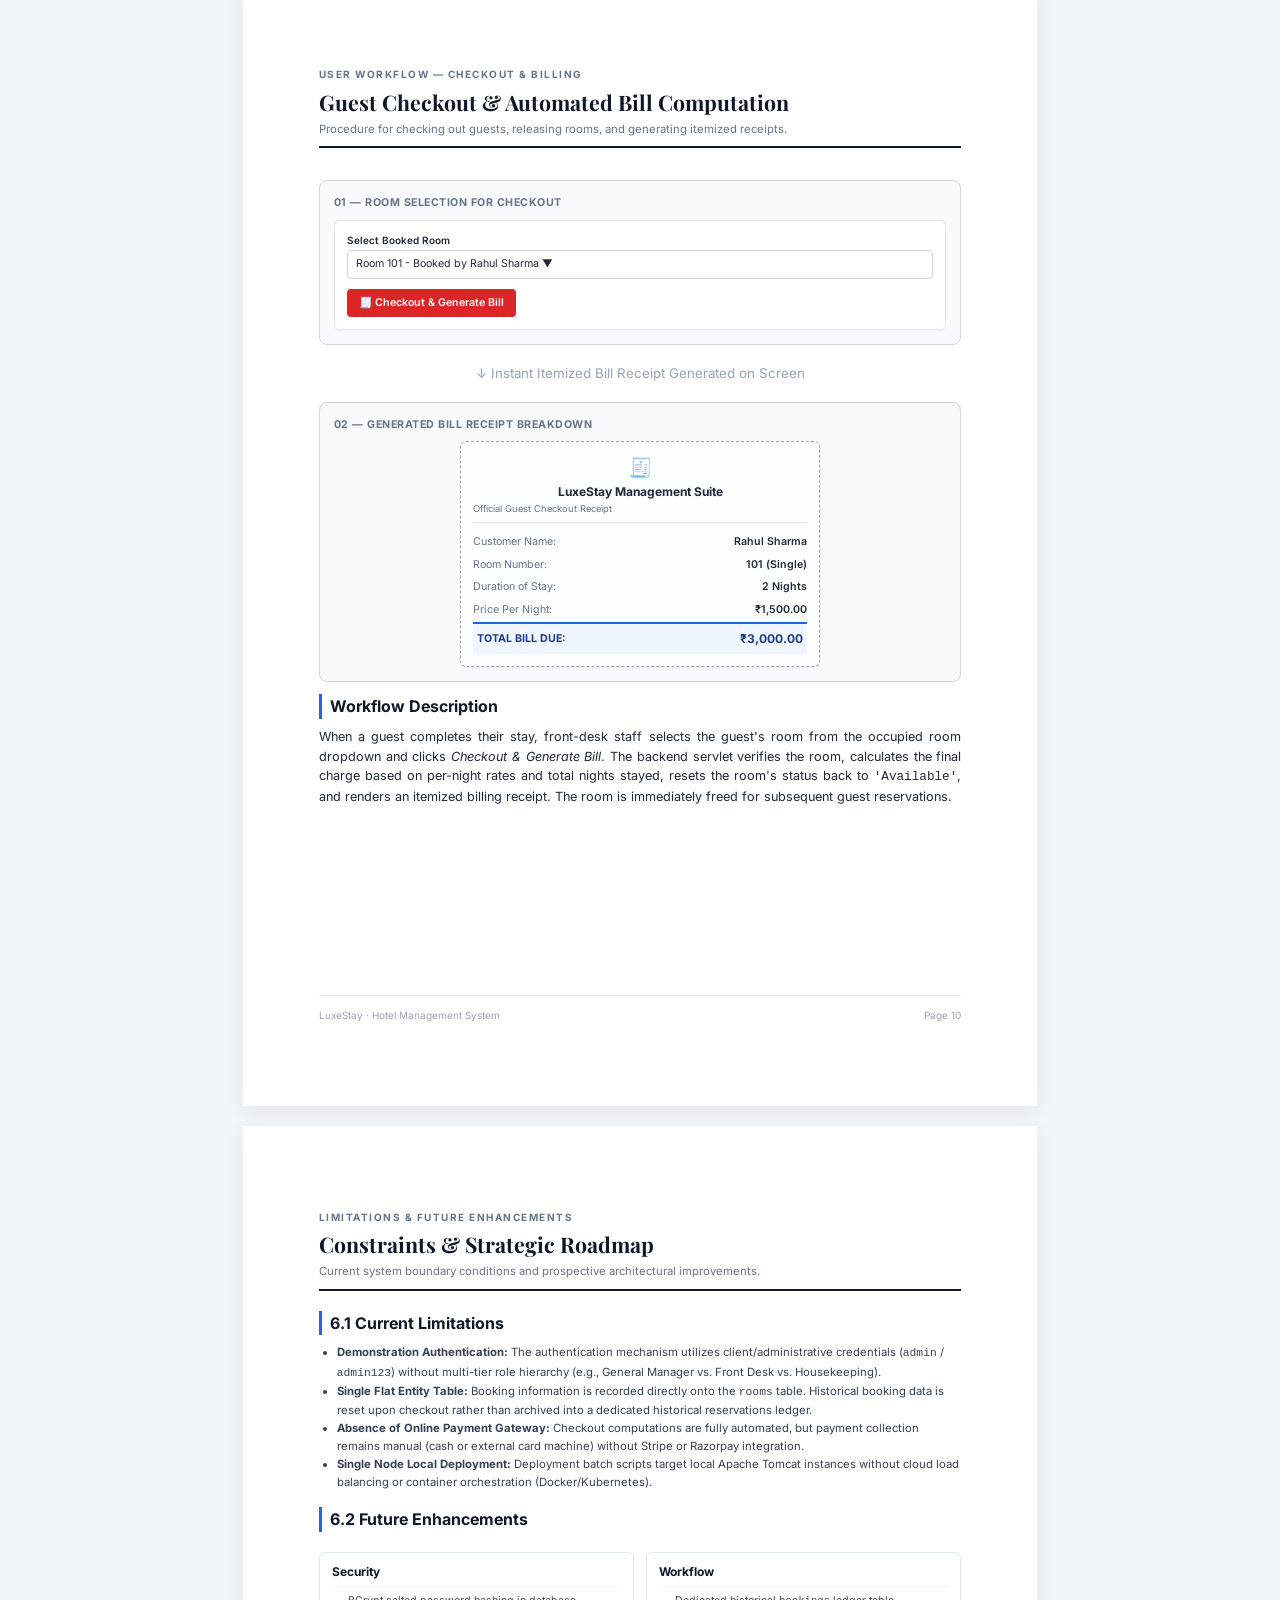
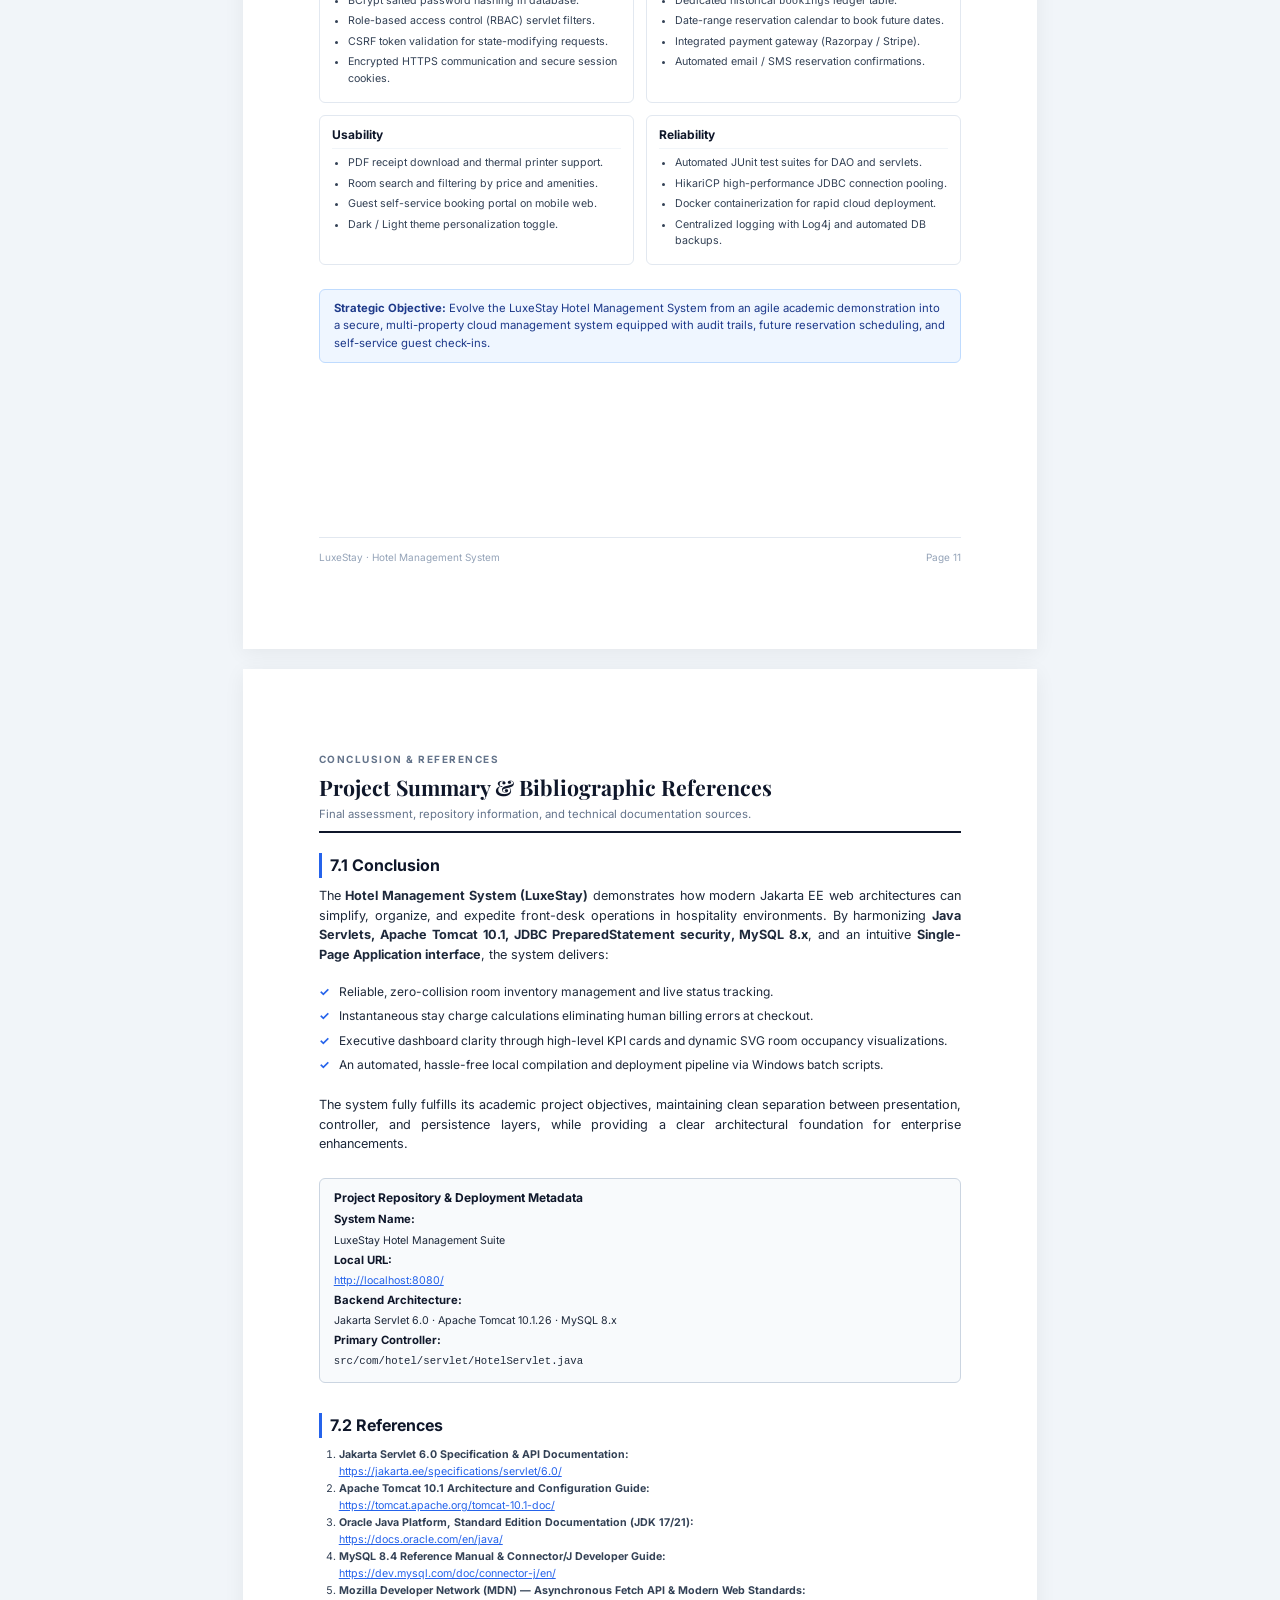
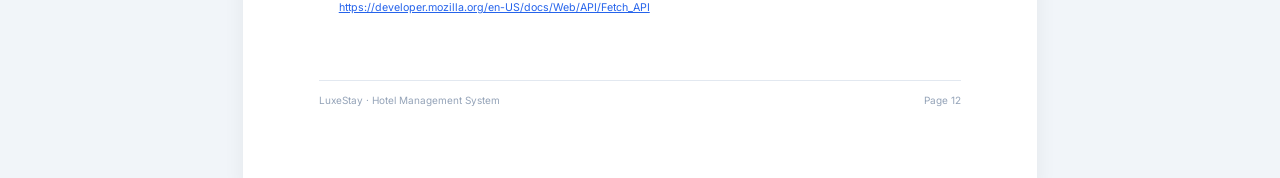
<file: PROJECT_REPORT.html>
<!DOCTYPE html>
<html lang="en">
<head>
    <meta charset="UTF-8">
    <meta name="viewport" content="width=device-width, initial-scale=1.0">
    <title>Mini Project Report — Hotel Management System</title>
    <link rel="preconnect" href="https://fonts.googleapis.com">
    <link rel="preconnect" href="https://fonts.gstatic.com" crossorigin>
    <link href="https://fonts.googleapis.com/css2?family=Inter:wght@300;400;500;600;700&family=Playfair+Display:ital,wght@0,600;0,700;1,400&family=JetBrains+Mono:wght@400;500&display=swap" rel="stylesheet">
    <style>
        :root {
            --primary: #0f172a;
            --primary-light: #1e293b;
            --accent: #2563eb;
            --accent-soft: #eff6ff;
            --text-main: #1e293b;
            --text-muted: #64748b;
            --border: #e2e8f0;
            --bg-card: #f8fafc;
            --success: #10b981;
            --danger: #ef4444;
        }

        @page {
            size: A4 portrait;
            margin: 18mm 16mm 18mm 16mm;
            @bottom-right {
                content: counter(page);
                font-family: 'Inter', sans-serif;
                font-size: 8pt;
                color: #94a3b8;
            }
        }

        * {
            box-sizing: border-box;
            margin: 0;
            padding: 0;
        }

        body {
            font-family: 'Inter', -apple-system, BlinkMacSystemFont, sans-serif;
            color: var(--text-main);
            background-color: #f1f5f9;
            line-height: 1.55;
            font-size: 9.5pt;
        }

        .report-sheet {
            background: #ffffff;
            width: 210mm;
            min-height: 297mm;
            margin: 20px auto;
            padding: 22mm 20mm;
            position: relative;
            box-shadow: 0 4px 20px rgba(0,0,0,0.06);
            display: flex;
            flex-direction: column;
            page-break-after: always;
        }

        @media print {
            body {
                background: #ffffff;
            }
            .report-sheet {
                margin: 0;
                width: 100%;
                min-height: 100vh;
                padding: 0;
                box-shadow: none;
                page-break-after: always;
            }
            .no-print {
                display: none !important;
            }
        }

        /* Running Header & Footer */
        .page-header {
            border-bottom: 2px solid #0f172a;
            padding-bottom: 8px;
            margin-bottom: 20px;
        }
        .page-header-top {
            font-size: 7.5pt;
            font-weight: 700;
            letter-spacing: 1.5px;
            text-transform: uppercase;
            color: #64748b;
        }
        .page-header-title {
            font-size: 16pt;
            font-weight: 700;
            color: #0f172a;
            font-family: 'Playfair Display', Georgia, serif;
            margin-top: 3px;
        }
        .page-header-sub {
            font-size: 8.5pt;
            color: #64748b;
            margin-top: 2px;
        }

        .page-footer {
            margin-top: auto;
            padding-top: 12px;
            border-top: 1px solid #e2e8f0;
            display: flex;
            justify-content: space-between;
            align-items: center;
            font-size: 7.5pt;
            color: #94a3b8;
        }

        /* Headings */
        h2 {
            font-size: 12pt;
            font-weight: 700;
            color: #0f172a;
            margin: 16px 0 8px 0;
            border-left: 3px solid var(--accent);
            padding-left: 8px;
        }
        h2:first-of-type {
            margin-top: 0;
        }
        h3 {
            font-size: 10pt;
            font-weight: 600;
            color: #1e293b;
            margin: 12px 0 6px 0;
        }
        p {
            margin-bottom: 10px;
            text-align: justify;
        }

        /* Checklist */
        .checklist {
            list-style: none;
            margin: 8px 0 14px 0;
        }
        .checklist li {
            position: relative;
            padding-left: 20px;
            margin-bottom: 6px;
            font-size: 9pt;
        }
        .checklist li::before {
            content: "✓";
            position: absolute;
            left: 0;
            color: var(--accent);
            font-weight: 700;
        }

        /* Tables */
        table {
            width: 100%;
            border-collapse: collapse;
            margin: 10px 0 14px 0;
            font-size: 8.5pt;
        }
        th, td {
            padding: 7px 10px;
            text-align: left;
            border: 1px solid #e2e8f0;
        }
        th {
            background-color: #0f172a;
            color: #ffffff;
            font-weight: 600;
            letter-spacing: 0.3px;
        }
        tr:nth-child(even) {
            background-color: #f8fafc;
        }

        /* Code/Architecture blocks */
        .arch-diagram {
            background: #f8fafc;
            border: 1px solid #cbd5e1;
            border-radius: 6px;
            padding: 12px;
            margin: 12px 0;
            font-family: 'JetBrains Mono', monospace;
            font-size: 7.8pt;
            line-height: 1.45;
            color: #0f172a;
            white-space: pre;
            overflow-x: auto;
        }

        .layer-box {
            border: 1px solid #cbd5e1;
            background: #ffffff;
            border-radius: 6px;
            padding: 8px 12px;
            margin-bottom: 6px;
            text-align: center;
        }
        .layer-title {
            font-weight: 600;
            font-size: 8.5pt;
            color: #0f172a;
        }
        .layer-desc {
            font-size: 7.5pt;
            color: #64748b;
        }
        .layer-arrow {
            text-align: center;
            font-size: 10pt;
            color: #94a3b8;
            margin: 2px 0;
        }

        /* Scope Box */
        .scope-box {
            border: 1px solid #cbd5e1;
            background: #f8fafc;
            border-radius: 6px;
            padding: 10px 14px;
            margin: 8px 0 12px 0;
        }
        .scope-box strong {
            display: block;
            margin-bottom: 4px;
            color: #0f172a;
            font-size: 8.5pt;
        }
        .scope-box ul {
            padding-left: 18px;
            font-size: 8.5pt;
        }

        /* Grid Cards (Limitations & Future) */
        .enhancement-grid {
            display: grid;
            grid-template-columns: 1fr 1fr;
            gap: 12px;
            margin: 12px 0;
        }
        .enhancement-card {
            border: 1px solid #e2e8f0;
            background: #ffffff;
            border-radius: 6px;
            padding: 10px 12px;
        }
        .enhancement-card h4 {
            font-size: 9pt;
            font-weight: 700;
            color: #0f172a;
            margin-bottom: 6px;
            border-bottom: 1px solid #f1f5f9;
            padding-bottom: 4px;
        }
        .enhancement-card ul {
            padding-left: 16px;
            font-size: 8pt;
            color: #334155;
        }
        .enhancement-card li {
            margin-bottom: 4px;
        }

        .highlight-box {
            background: #eff6ff;
            border: 1px solid #bfdbfe;
            border-radius: 6px;
            padding: 10px 14px;
            font-size: 8.5pt;
            color: #1e3a8a;
            margin: 12px 0;
        }

        /* Mockup Containers */
        .mockup-container {
            border: 1px solid #cbd5e1;
            border-radius: 8px;
            background: #f8fafc;
            padding: 14px;
            margin: 12px 0;
        }
        .mockup-header {
            font-size: 8pt;
            font-weight: 700;
            color: #64748b;
            text-transform: uppercase;
            letter-spacing: 0.5px;
            margin-bottom: 8px;
        }
        .mockup-ui {
            background: #ffffff;
            border: 1px solid #e2e8f0;
            border-radius: 6px;
            padding: 12px;
            box-shadow: 0 1px 3px rgba(0,0,0,0.04);
        }

        /* Action bar for printing */
        .print-bar {
            max-width: 210mm;
            margin: 20px auto 0 auto;
            display: flex;
            justify-content: space-between;
            align-items: center;
            background: #0f172a;
            color: white;
            padding: 12px 20px;
            border-radius: 8px;
        }
        .print-btn {
            background: #2563eb;
            color: white;
            border: none;
            padding: 8px 16px;
            font-weight: 600;
            border-radius: 6px;
            cursor: pointer;
            font-size: 9pt;
            transition: background 0.2s;
        }
        .print-btn:hover {
            background: #1d4ed8;
        }
    </style>
</head>
<body>

    <!-- Print Action Bar (Hidden when printing) -->
    <div class="print-bar no-print">
        <div>
            <strong>Hotel Management System — Project Report</strong>
            <span style="font-size: 8pt; opacity: 0.8; margin-left: 8px;">(Ready for PDF Export)</span>
        </div>
        <button class="print-btn" onclick="window.print()">🖨️ Print / Save as PDF</button>
    </div>

    <!-- ==================== PAGE 1: COVER PAGE ==================== -->
    <div class="report-sheet" style="text-align: center; justify-content: space-between; padding: 35mm 25mm;">
        <div>
            <!-- College Crest Placeholder -->
            <div style="width: 80px; height: 80px; border-radius: 50%; border: 3px solid #1e3a8a; margin: 0 auto 14px auto; display: flex; align-items: center; justify-content: center; font-size: 26pt; background: #eff6ff;">
                🏨
            </div>
            <h1 style="font-size: 16pt; font-family: 'Playfair Display', Georgia, serif; color: #0f172a; font-weight: 700; line-height: 1.3;">
                Vidya Prasarak Mandal’s College Of Engineering
            </h1>
            <p style="font-size: 8.5pt; color: #475569; margin-top: 4px;">
                “Jnanadweepa” Thane College Campus, Chendani Bunder Road, Thane–400601<br>
                <strong>URL:</strong> <a href="http://www.vpmthane.org" style="color: #2563eb; text-decoration: none;">www.vpmthane.org</a>
            </p>
        </div>

        <div style="margin: 30px 0;">
            <p style="font-size: 10pt; font-style: italic; color: #64748b; margin-bottom: 8px;">A Mini Project-Presentation On</p>
            <div style="font-size: 22pt; font-family: 'Playfair Display', Georgia, serif; font-weight: 700; color: #0f172a; margin-bottom: 4px;">
                “Hotel Management System”
            </div>
            <div style="font-size: 12pt; font-weight: 700; letter-spacing: 2px; color: #2563eb; text-transform: uppercase;">
                LuxeStay Suite
            </div>
            <p style="font-size: 9.5pt; color: #475569; margin-top: 18px; font-style: italic;">
                for<br>
                <strong>Advanced Java Web Application &amp; Database Engineering</strong><br>
                Submitted in partial fulfillment of the requirements<br>
                For the degree of <strong>Bachelor of Engineering in Computer Science</strong><br>
                for the<br>
                <strong>Academic Year 2026–2027</strong>
            </p>
        </div>

        <div>
            <p style="font-size: 9pt; font-weight: 600; color: #64748b; text-transform: uppercase; letter-spacing: 1px; margin-bottom: 6px;">By</p>
            <p style="font-size: 10pt; font-weight: 600; color: #0f172a; line-height: 1.5;">
                Devansh &amp; Team (Roll No: 01, 02, 03, 04)
            </p>
            
            <div style="margin-top: 25px;">
                <p style="font-size: 9pt; font-weight: 600; color: #64748b; text-transform: uppercase; letter-spacing: 1px; margin-bottom: 4px;">Supervisor</p>
                <p style="font-size: 10.5pt; font-weight: 600; color: #0f172a;">Prof. Project Guide</p>
            </div>
        </div>

        <div class="page-footer" style="border: none; justify-content: center;">
            <span>LuxeStay · Hotel Management System</span>
        </div>
    </div>

    <!-- ==================== PAGE 2: INTRODUCTION ==================== -->
    <div class="report-sheet">
        <div class="page-header">
            <div class="page-header-top">Mini Project Report</div>
            <div class="page-header-title">Hotel Management System</div>
            <div class="page-header-sub">A Java web application for managing hotel room inventory, guest reservations, occupancy analytics, and automated billing checkout.</div>
        </div>

        <h2>1.1 Background</h2>
        <p>
            In the modern hospitality sector, maintaining an accurate and frictionless guest record system is essential to guest satisfaction and hotel operational revenue. Conventional approaches to hotel front-desk administration rely on physical ledgers or standalone spreadsheets. These legacy workflows frequently introduce duplicate room assignments, manual billing computation errors, misplaced guest contact records, and severe delays in identifying vacant versus occupied rooms during peak check-in windows.
        </p>

        <h2>1.2 Problem Statement</h2>
        <p>
            A manual hotel management register can be arduous to maintain, lacks real-time synchronization between desk clerks, and offers no automated mechanism to generate itemized checkout bills. Front-desk personnel must manually verify stay duration, compute per-night multipliers, and physically check rooms before updating room availability. The LuxeStay project delivers a high-speed, centralized web solution where hotel clerks can view live occupancy metrics, allocate vacant rooms with zero collision, and execute checkouts with instant automated receipts.
        </p>

        <h2>1.3 Objectives</h2>
        <ul class="checklist">
            <li>Provide a centralized relational database for room inventory and active guest bookings.</li>
            <li>Enforce authenticated sessions so that room administration and booking actions are restricted to authorized hotel staff.</li>
            <li>Allow staff to dynamically register new rooms with customizable categories (Single, Double, Suite) and nightly pricing.</li>
            <li>Prevent double-booking by presenting only vacant rooms in reservation forms and dynamically managing room availability status.</li>
            <li>Automate stay charge computations (<code>nights &times; pricePerNight</code>) and generate itemized digital receipts.</li>
            <li>Present an executive dashboard with dynamic KPI cards and an SVG occupancy donut chart for administrative decision making.</li>
            <li>Demonstrate the implementation of Jakarta Servlet 6.0, Apache Tomcat 10.1, JDBC, MySQL, and asynchronous Fetch API in a decoupled web architecture.</li>
        </ul>

        <h2>1.4 Scope</h2>
        <div class="scope-box">
            <strong>Included in Current Release:</strong>
            <ul>
                <li>Staff authentication &amp; secure session lifecycle.</li>
                <li>Live Executive Dashboard with real-time KPI metrics (Total, Available, Booked, Potential Revenue).</li>
                <li>Dynamic SVG donut chart visualizing room occupancy ratios.</li>
                <li>Room inventory addition with validation (Room number, category, pricing).</li>
                <li>Guest reservation workflow with phone validation and stay duration.</li>
                <li>Automated checkout with printable billing receipt breakdown.</li>
            </ul>
        </div>

        <h2>1.5 Intended Users</h2>
        <p><strong>Hotel Staff &amp; Receptionists:</strong> Handle day-to-day guest arrivals, allocate vacant rooms, monitor active bookings, and process checkout billings.</p>
        <p><strong>Hotel General Manager:</strong> Reviews room occupancy metrics, potential nightly revenue, registers new rooms, and oversees hotel operational efficiency.</p>

        <div class="page-footer">
            <span>LuxeStay · Hotel Management System</span>
            <span>Page 2</span>
        </div>
    </div>

    <!-- ==================== PAGE 3: REQUIREMENTS & FEASIBILITY ==================== -->
    <div class="report-sheet">
        <div class="page-header">
            <div class="page-header-top">Requirements &amp; Feasibility</div>
            <div class="page-header-title">Technical Specifications &amp; Feasibility Analysis</div>
            <div class="page-header-sub">Required software, core functional capabilities, and operational constraints.</div>
        </div>

        <h2>2.1 Functional Requirements</h2>
        <table>
            <thead>
                <tr>
                    <th style="width: 12%;">ID</th>
                    <th style="width: 28%;">Requirement</th>
                    <th>Expected Behaviour</th>
                </tr>
            </thead>
            <tbody>
                <tr>
                    <td><strong>FR-01</strong></td>
                    <td>Staff Authentication</td>
                    <td>Validate submitted username/password against configured administrative credentials; unlock dashboard on success.</td>
                </tr>
                <tr>
                    <td><strong>FR-02</strong></td>
                    <td>Executive Dashboard</td>
                    <td>Aggregate real-time metrics (Total, Available, Booked, Revenue); calculate occupancy percentage and render SVG donut chart.</td>
                </tr>
                <tr>
                    <td><strong>FR-03</strong></td>
                    <td>Room Registration</td>
                    <td>Validate unique room number, category, and positive numeric nightly price; persist record to MySQL database.</td>
                </tr>
                <tr>
                    <td><strong>FR-04</strong></td>
                    <td>Room Inventory Listing</td>
                    <td>Retrieve all room records via <code>/api/rooms</code> and render structured table with status indicators and current guest details.</td>
                </tr>
                <tr>
                    <td><strong>FR-05</strong></td>
                    <td>Guest Reservation Engine</td>
                    <td>Filter dropdown to display only vacant rooms; validate guest name and phone; update room status to <code>'Booked'</code>.</td>
                </tr>
                <tr>
                    <td><strong>FR-06</strong></td>
                    <td>Guest Checkout &amp; Billing</td>
                    <td>Select occupied room, compute total bill (<code>pricePerNight &times; nights</code>), reset room to <code>'Available'</code>, and display receipt modal.</td>
                </tr>
                <tr>
                    <td><strong>FR-07</strong></td>
                    <td>Session Logout</td>
                    <td>Invalidate user session, clear input buffers, and return staff to secure login screen.</td>
                </tr>
            </tbody>
        </table>

        <h2>2.2 Non-Functional Requirements</h2>
        <ul style="padding-left: 18px; font-size: 8.5pt; color: #334155; margin-bottom: 12px;">
            <li><strong>Usability:</strong> Responsive Single-Page Application (SPA) with collapsible navigation, modern typography (Inter), and clear visual status indicators.</li>
            <li><strong>Data Integrity:</strong> Primary key constraints enforce unique room identifiers; all database operations utilize JDBC <code>PreparedStatement</code> to prevent SQL injection.</li>
            <li><strong>Maintainability:</strong> Clean decoupling of Presentation Layer (HTML/CSS), Controller Servlet (<code>HotelServlet.java</code>), Domain Model (<code>Room.java</code>), and Database Access (<code>DBManager.java</code>).</li>
            <li><strong>Compatibility:</strong> Fully compliant with Jakarta EE 10 (Jakarta Servlet 6.0) executing seamlessly on Apache Tomcat 10.1 and Java SE 17+.</li>
            <li><strong>Performance:</strong> Zero third-party runtime frameworks; native asynchronous Fetch requests deliver sub-80ms API response latency.</li>
        </ul>

        <h2>2.3 Software &amp; Hardware Requirements</h2>
        <table>
            <thead>
                <tr>
                    <th style="width: 32%;">Component</th>
                    <th>Specification / Purpose</th>
                </tr>
            </thead>
            <tbody>
                <tr>
                    <td><strong>JDK 17 or later</strong></td>
                    <td>OpenJDK / Oracle JDK 17+ to compile and execute backend Java Servlets.</td>
                </tr>
                <tr>
                    <td><strong>Apache Tomcat 10.1.26</strong></td>
                    <td>Jakarta Servlet 6.0 compliant servlet container and web application runtime.</td>
                </tr>
                <tr>
                    <td><strong>MySQL 8.0 / 8.4+</strong></td>
                    <td>Relational database server for persistent storage of room inventory and guest bookings.</td>
                </tr>
                <tr>
                    <td><strong>MySQL Connector/J 9.0.0</strong></td>
                    <td>Type-4 JDBC driver providing high-performance database connectivity to MySQL.</td>
                </tr>
                <tr>
                    <td><strong>Modern Web Browser</strong></td>
                    <td>Chrome, Edge, or Firefox supporting ES6 Fetch API and SVG vector rendering.</td>
                </tr>
            </tbody>
        </table>

        <h2>2.4 Feasibility Study</h2>
        <p>
            The project is technically, economically, and operationally feasible. It leverages open-source, industry-standard Java and MySQL software, requires zero expensive hardware or proprietary licenses, and features an intuitive point-and-click workflow that requires no specialized training for front-desk personnel.
        </p>

        <div class="page-footer">
            <span>LuxeStay · Hotel Management System</span>
            <span>Page 3</span>
        </div>
    </div>

    <!-- ==================== PAGE 4: SYSTEM DESIGN ==================== -->
    <div class="report-sheet">
        <div class="page-header">
            <div class="page-header-top">System Design</div>
            <div class="page-header-title">Application Architecture &amp; Module Design</div>
            <div class="page-header-sub">Architectural layers, request processing lifecycle, and component responsibilities.</div>
        </div>

        <h2>3.1 High-Level Architecture</h2>
        <div style="margin: 12px 0;">
            <div class="layer-box" style="border-left: 4px solid #3b82f6;">
                <div class="layer-title">Browser / Presentation Layer</div>
                <div class="layer-desc">HTML5 Forms · Vanilla CSS3 (Glassmorphism &amp; Inter) · Asynchronous JavaScript (Fetch API) · SVG Donut Chart</div>
            </div>
            <div class="layer-arrow">↕ HTTP Requests / JSON Responses (REST-like API)</div>
            <div class="layer-box" style="border-left: 4px solid #10b981;">
                <div class="layer-title">Controller Layer — Java Servlets</div>
                <div class="layer-desc"><code>HotelServlet.java</code> (Jakarta Servlet 6.0 on Apache Tomcat 10.1.26)<br>Endpoints: <code>/api/rooms</code> · <code>/api/add</code> · <code>/api/book</code> · <code>/api/checkout</code></div>
            </div>
            <div class="layer-arrow">↕ JDBC Connection / Parameterized SQL Statements</div>
            <div class="layer-box" style="border-left: 4px solid #f59e0b;">
                <div class="layer-title">Data Access &amp; Domain Model Layer</div>
                <div class="layer-desc"><code>DBManager.java</code> (Connection handling, Schema Auto-Init, DAO queries) · <code>Room.java</code> (Model &amp; JSON Serialization)</div>
            </div>
            <div class="layer-arrow">↕ TCP/IP Socket (Port 3306)</div>
            <div class="layer-box" style="border-left: 4px solid #8b5cf6;">
                <div class="layer-title">Data Storage Layer — MySQL Database</div>
                <div class="layer-desc">Database: <code>hotel_db</code> · Persistent Relational Table: <code>rooms</code></div>
            </div>
        </div>

        <h2>3.2 Major Modules</h2>
        <table>
            <thead>
                <tr>
                    <th style="width: 28%;">Module</th>
                    <th>Core Responsibility</th>
                </tr>
            </thead>
            <tbody>
                <tr>
                    <td><strong>Authentication Guard</strong></td>
                    <td>Controls front-desk access, displays credentials validation error banners, and manages session state.</td>
                </tr>
                <tr>
                    <td><strong>Dashboard Analytics</strong></td>
                    <td>Computes room status aggregates, calculates occupancy percentage, renders SVG chart, and shows recent bookings.</td>
                </tr>
                <tr>
                    <td><strong>Room Inventory Manager</strong></td>
                    <td>Validates and registers new room records (number, category, price) via the <code>/api/add</code> endpoint.</td>
                </tr>
                <tr>
                    <td><strong>Reservation Engine</strong></td>
                    <td>Filters only available rooms for selection, captures guest metadata, and transitions room status to <code>'Booked'</code>.</td>
                </tr>
                <tr>
                    <td><strong>Checkout &amp; Billing</strong></td>
                    <td>Calculates charges (<code>nights &times; pricePerNight</code>), frees room back to <code>'Available'</code>, and renders receipt modal.</td>
                </tr>
                <tr>
                    <td><strong>DBManager Utility</strong></td>
                    <td>Manages JDBC driver loading, performs automatic schema bootstrapping, and executes parameterized SQL statements.</td>
                </tr>
            </tbody>
        </table>

        <h2>3.3 Request Processing Pattern</h2>
        <p>
            When a staff member triggers an action (such as confirming a room booking), the browser dispatches an asynchronous HTTP POST call via the JavaScript <code>fetch()</code> API with form-urlencoded payloads. The Jakarta Servlet <code>HotelServlet</code> intercepts the request at <code>/api/book</code>, extracts parameter values, and calls the static method <code>DBManager.bookRoom()</code>. The database manager executes a parameterized <code>PreparedStatement</code> against MySQL, ensuring zero risk of SQL injection. Upon completion, the servlet returns a JSON payload (e.g., <code>{"success":"..."}</code>), prompting the client-side UI to update the DOM and refresh dashboard metrics instantaneously without full page reloads.
        </p>

        <div class="page-footer">
            <span>LuxeStay · Hotel Management System</span>
            <span>Page 4</span>
        </div>
    </div>

    <!-- ==================== PAGE 5: DATABASE DESIGN ==================== -->
    <div class="report-sheet">
        <div class="page-header">
            <div class="page-header-top">Database Design</div>
            <div class="page-header-title">Relational Schema &amp; Data Operations</div>
            <div class="page-header-sub">Structure of hotel_db database, data dictionary, and transactional operations.</div>
        </div>

        <h2>4.1 Database Overview</h2>
        <p>
            The project utilizes a dedicated relational database named <code>hotel_db</code> configured with UTF-8 Unicode encoding (<code>utf8mb4_unicode_ci</code>). Room specifications, pricing, reservation states, and active customer metadata are managed in the <code>rooms</code> table.
        </p>

        <div class="arch-diagram">DATABASE: hotel_db
│
└── rooms
    ├── room_number       VARCHAR(20)    NOT NULL PRIMARY KEY
    ├── type              VARCHAR(20)    NOT NULL DEFAULT 'Single'
    ├── price_per_night   DECIMAL(10,2)  NOT NULL
    ├── status            VARCHAR(20)    NOT NULL DEFAULT 'Available'
    ├── customer_name     VARCHAR(100)   DEFAULT ''
    ├── customer_phone    VARCHAR(20)    DEFAULT ''
    └── number_of_nights  INT            DEFAULT 0</div>

        <h2>4.2 Data Dictionary — <code>rooms</code> Table</h2>
        <table>
            <thead>
                <tr>
                    <th style="width: 22%;">Field</th>
                    <th style="width: 20%;">Type</th>
                    <th style="width: 18%;">Constraints</th>
                    <th>Purpose &amp; Description</th>
                </tr>
            </thead>
            <tbody>
                <tr>
                    <td><code>room_number</code></td>
                    <td>VARCHAR(20)</td>
                    <td>PRIMARY KEY, NOT NULL</td>
                    <td>Unique physical room identifier (e.g., '101', '204').</td>
                </tr>
                <tr>
                    <td><code>type</code></td>
                    <td>VARCHAR(20)</td>
                    <td>NOT NULL, DEFAULT 'Single'</td>
                    <td>Category of room: 'Single', 'Double', or 'Suite'.</td>
                </tr>
                <tr>
                    <td><code>price_per_night</code></td>
                    <td>DECIMAL(10,2)</td>
                    <td>NOT NULL</td>
                    <td>Nightly room rate in Indian Rupees (₹).</td>
                </tr>
                <tr>
                    <td><code>status</code></td>
                    <td>VARCHAR(20)</td>
                    <td>NOT NULL, DEFAULT 'Available'</td>
                    <td>Current status flag: 'Available' or 'Booked'.</td>
                </tr>
                <tr>
                    <td><code>customer_name</code></td>
                    <td>VARCHAR(100)</td>
                    <td>DEFAULT ''</td>
                    <td>Full name of the currently staying guest.</td>
                </tr>
                <tr>
                    <td><code>customer_phone</code></td>
                    <td>VARCHAR(20)</td>
                    <td>DEFAULT ''</td>
                    <td>Contact telephone number of registered guest.</td>
                </tr>
                <tr>
                    <td><code>number_of_nights</code></td>
                    <td>INT</td>
                    <td>DEFAULT 0</td>
                    <td>Duration of current stay used for bill generation.</td>
                </tr>
            </tbody>
        </table>

        <h2>4.3 Data Operations</h2>
        <ul style="padding-left: 18px; font-size: 8.5pt; color: #334155; line-height: 1.6;">
            <li><strong>Create (Add Room):</strong> Staff enters room details; <code>DBManager.addRoom()</code> executes an <code>INSERT INTO rooms</code> statement with default status <code>'Available'</code>.</li>
            <li><strong>Read (Load Inventory &amp; Analytics):</strong> <code>DBManager.loadRooms()</code> queries all rooms via <code>SELECT * FROM rooms</code>, mapping results to <code>Room</code> entity objects for JSON serialization.</li>
            <li><strong>Update (Book Room):</strong> When reserving an available room, <code>DBManager.bookRoom()</code> updates status to <code>'Booked'</code> and sets customer name, phone number, and stay duration.</li>
            <li><strong>Reset (Checkout):</strong> Upon guest checkout, <code>DBManager.checkoutRoom()</code> resets status back to <code>'Available'</code> and clears customer details and nights to zero.</li>
        </ul>

        <div class="page-footer">
            <span>LuxeStay · Hotel Management System</span>
            <span>Page 5</span>
        </div>
    </div>

    <!-- ==================== PAGE 6: IMPLEMENTATION & DEPLOYMENT ==================== -->
    <div class="report-sheet">
        <div class="page-header">
            <div class="page-header-top">Implementation &amp; Deployment</div>
            <div class="page-header-title">Repository Structure &amp; Build Automation</div>
            <div class="page-header-sub">Source code layout, implementation highlights, and local startup workflow.</div>
        </div>

        <h2>5.1 Project Directory Structure</h2>
        <div class="arch-diagram">HotelManagement-Java-master/
├── db/
│   └── schema.sql                  # Database creation and table initialization script
├── src/com/hotel/
│   ├── model/
│   │   └── Room.java               # Domain model entity with JSON/CSV serialization
│   ├── servlet/
│   │   └── HotelServlet.java       # Jakarta Servlet handling /api/* REST endpoints
│   └── util/
│       └── DBManager.java          # JDBC connection, auto-init, and DAO methods
├── webapp/
│   ├── WEB-INF/
│   │   └── web.xml                 # Jakarta EE 6 web deployment descriptor
│   ├── index.html                  # Responsive Single-Page Application (SPA)
│   └── style.css                   # Modern CSS design system &amp; theme tokens
├── lib/
│   └── mysql-connector-j-9.0.0.jar # MySQL JDBC Type 4 driver
├── apache-tomcat-10.1.26/          # Portable Tomcat web container
├── build/                          # Compiled classes and packaged webapp deployment target
├── run.bat                         # Automated 1-click build, compile, and run batch script
└── roadmap.md                      # Comprehensive execution and troubleshooting guide</div>

        <h2>5.2 Important Implementation Details</h2>
        <ul style="padding-left: 18px; font-size: 8.5pt; color: #334155; line-height: 1.6;">
            <li><strong>Automated Database Bootstrap:</strong> <code>DBManager.java</code> automatically creates the <code>hotel_db</code> database and <code>rooms</code> table on server boot if they do not exist.</li>
            <li><strong>Zero-Dependency JSON Serialization:</strong> <code>Room.java</code> formats clean JSON representations natively, eliminating dependencies on third-party libraries like Jackson or Gson.</li>
            <li><strong>Prepared Statements:</strong> All database mutations and queries use parameterized JDBC statements to guarantee protection against SQL injection attacks.</li>
            <li><strong>Automated One-Click Batch Deployment:</strong> The included <code>run.bat</code> script detects JDK 17+, resolves Tomcat 10.1 and MySQL Connector/J, compiles Java classes against the Jakarta Servlet API, stages files into <code>build/</code>, and boots the Tomcat web server.</li>
        </ul>

        <h2>5.3 Setup Summary</h2>
        <ol style="padding-left: 18px; font-size: 8.5pt; color: #334155; line-height: 1.6;">
            <li>Install <strong>JDK 17 or higher</strong> and ensure the <code>JAVA_HOME</code> environment variable is set.</li>
            <li>Start the local <strong>MySQL 8.x</strong> database service on port 3306.</li>
            <li>Verify database credentials in <code>src/com/hotel/util/DBManager.java</code> (default: <code>root</code> / <code>root123</code>).</li>
            <li>Open a command prompt in the project root and execute <code>run.bat</code>.</li>
            <li>Open a web browser and navigate to <code>http://localhost:8080/</code>.</li>
        </ol>

        <div class="page-footer">
            <span>LuxeStay · Hotel Management System</span>
            <span>Page 6</span>
        </div>
    </div>

    <!-- ==================== PAGE 7: USER WORKFLOW - DASHBOARD ==================== -->
    <div class="report-sheet">
        <div class="page-header">
            <div class="page-header-top">User Workflow — Dashboard &amp; Analytics</div>
            <div class="page-header-title">Staff Authentication &amp; Executive Dashboard</div>
            <div class="page-header-sub">Operational workflow for logging in and reviewing real-time hotel metrics.</div>
        </div>

        <div class="mockup-container">
            <div class="mockup-header">01 — Staff Login Screen</div>
            <div class="mockup-ui" style="max-width: 320px; margin: 0 auto; text-align: center;">
                <div style="font-size: 24pt;">🏨</div>
                <h4 style="margin: 4px 0 2px 0;">Welcome Back</h4>
                <p style="font-size: 7.5pt; color: #64748b; margin-bottom: 10px;">Sign in to Hotel Management System</p>
                <div style="text-align: left; margin-bottom: 6px;">
                    <label style="font-size: 7pt; font-weight: 600;">Username</label>
                    <div style="border: 1px solid #cbd5e1; padding: 4px 8px; border-radius: 4px; font-size: 8pt; background: #f8fafc;">admin</div>
                </div>
                <div style="text-align: left; margin-bottom: 10px;">
                    <label style="font-size: 7pt; font-weight: 600;">Password</label>
                    <div style="border: 1px solid #cbd5e1; padding: 4px 8px; border-radius: 4px; font-size: 8pt; background: #f8fafc;">••••••••</div>
                </div>
                <div style="background: #2563eb; color: white; padding: 6px; border-radius: 4px; font-size: 8pt; font-weight: 600;">Sign In &rarr;</div>
            </div>
        </div>

        <div class="layer-arrow" style="margin: 6px 0;">↓ Successful Authentication transitions to Dashboard</div>

        <div class="mockup-container">
            <div class="mockup-header">02 — Executive Dashboard Overview</div>
            <div class="mockup-ui">
                <div style="display: grid; grid-template-columns: repeat(4, 1fr); gap: 8px; margin-bottom: 10px;">
                    <div style="border: 1px solid #bfdbfe; background: #eff6ff; padding: 8px; border-radius: 6px; text-align: center;">
                        <div style="font-size: 14pt; font-weight: 700; color: #1e40af;">12</div>
                        <div style="font-size: 7pt; color: #3b82f6; font-weight: 600;">Total Rooms</div>
                    </div>
                    <div style="border: 1px solid #bbf7d0; background: #f0fdf4; padding: 8px; border-radius: 6px; text-align: center;">
                        <div style="font-size: 14pt; font-weight: 700; color: #166534;">8</div>
                        <div style="font-size: 7pt; color: #16a34a; font-weight: 600;">Available</div>
                    </div>
                    <div style="border: 1px solid #fecaca; background: #fef2f2; padding: 8px; border-radius: 6px; text-align: center;">
                        <div style="font-size: 14pt; font-weight: 700; color: #991b1b;">4</div>
                        <div style="font-size: 7pt; color: #dc2626; font-weight: 600;">Booked</div>
                    </div>
                    <div style="border: 1px solid #fde68a; background: #fffbeb; padding: 8px; border-radius: 6px; text-align: center;">
                        <div style="font-size: 14pt; font-weight: 700; color: #92400e;">₹24,500</div>
                        <div style="font-size: 7pt; color: #d97706; font-weight: 600;">Revenue / Night</div>
                    </div>
                </div>

                <div style="display: grid; grid-template-columns: 2fr 1fr; gap: 10px;">
                    <div style="border: 1px solid #e2e8f0; border-radius: 6px; padding: 8px;">
                        <div style="font-size: 8pt; font-weight: 700; margin-bottom: 6px;">Recent Bookings</div>
                        <table style="margin: 0; font-size: 7.5pt;">
                            <thead><tr><th>Room</th><th>Guest</th><th>Nights</th><th>Total</th></tr></thead>
                            <tbody>
                                <tr><td><strong>101</strong></td><td>Rahul Sharma</td><td>2</td><td>₹3,000</td></tr>
                                <tr><td><strong>204</strong></td><td>Priya Patel</td><td>3</td><td>₹7,500</td></tr>
                            </tbody>
                        </table>
                    </div>
                    <div style="border: 1px solid #e2e8f0; border-radius: 6px; padding: 8px; text-align: center;">
                        <div style="font-size: 8pt; font-weight: 700; margin-bottom: 4px;">Occupancy</div>
                        <div style="width: 55px; height: 55px; border-radius: 50%; border: 5px solid #2563eb; margin: 4px auto; display: flex; align-items: center; justify-content: center; font-weight: 700; font-size: 9pt;">33%</div>
                        <div style="font-size: 7pt; color: #64748b;">4 Booked / 12 Total</div>
                    </div>
                </div>
            </div>
        </div>

        <h2>Workflow Description</h2>
        <p>
            Hotel personnel log in through the secure portal using their administrative credentials. Upon verification, the executive dashboard renders key operational indicators. Front-desk managers gain immediate visibility into hotel vacancy, current guest check-ins, and aggregate potential revenue, enabling quick operational decisions.
        </p>

        <div class="page-footer">
            <span>LuxeStay · Hotel Management System</span>
            <span>Page 7</span>
        </div>
    </div>

    <!-- ==================== PAGE 8: USER WORKFLOW - ROOM MANAGEMENT ==================== -->
    <div class="report-sheet">
        <div class="page-header">
            <div class="page-header-top">User Workflow — Room Management</div>
            <div class="page-header-title">Registering &amp; Reviewing Room Inventory</div>
            <div class="page-header-sub">Process for adding new rooms and viewing the complete hotel room directory.</div>
        </div>

        <div class="mockup-container">
            <div class="mockup-header">01 — Add Room Form</div>
            <div class="mockup-ui">
                <div style="display: grid; grid-template-columns: 1fr 1fr 1fr; gap: 10px; margin-bottom: 10px;">
                    <div>
                        <label style="font-size: 7.5pt; font-weight: 600; display: block; margin-bottom: 2px;">Room Number</label>
                        <div style="border: 1px solid #cbd5e1; padding: 5px 8px; border-radius: 4px; font-size: 8pt; background: #ffffff;">301</div>
                    </div>
                    <div>
                        <label style="font-size: 7.5pt; font-weight: 600; display: block; margin-bottom: 2px;">Room Type</label>
                        <div style="border: 1px solid #cbd5e1; padding: 5px 8px; border-radius: 4px; font-size: 8pt; background: #ffffff;">Suite ▼</div>
                    </div>
                    <div>
                        <label style="font-size: 7.5pt; font-weight: 600; display: block; margin-bottom: 2px;">Price Per Night (₹)</label>
                        <div style="border: 1px solid #cbd5e1; padding: 5px 8px; border-radius: 4px; font-size: 8pt; background: #ffffff;">3500</div>
                    </div>
                </div>
                <div style="display: flex; justify-content: space-between; align-items: center;">
                    <div style="background: #2563eb; color: white; padding: 6px 12px; border-radius: 4px; font-size: 8pt; font-weight: 600; display: inline-block;">➕ Add Room</div>
                    <span style="font-size: 7.5pt; color: #16a34a; font-weight: 600;">✅ Room 301 added successfully</span>
                </div>
            </div>
        </div>

        <div class="layer-arrow" style="margin: 6px 0;">↓ Updated Inventory reflected in All Rooms Table</div>

        <div class="mockup-container">
            <div class="mockup-header">02 — All Rooms Inventory Directory</div>
            <div class="mockup-ui">
                <table style="margin: 0; font-size: 8pt;">
                    <thead>
                        <tr>
                            <th>Room No</th>
                            <th>Type</th>
                            <th>Price / Night</th>
                            <th>Status</th>
                            <th>Current Guest</th>
                        </tr>
                    </thead>
                    <tbody>
                        <tr>
                            <td><strong>101</strong></td>
                            <td>Single</td>
                            <td>₹1,500.00</td>
                            <td><span style="background: #fee2e2; color: #991b1b; padding: 2px 6px; border-radius: 4px; font-size: 7pt; font-weight: 700;">Booked</span></td>
                            <td>Rahul Sharma</td>
                        </tr>
                        <tr>
                            <td><strong>102</strong></td>
                            <td>Double</td>
                            <td>₹2,500.00</td>
                            <td><span style="background: #dcfce7; color: #166534; padding: 2px 6px; border-radius: 4px; font-size: 7pt; font-weight: 700;">Available</span></td>
                            <td>—</td>
                        </tr>
                        <tr>
                            <td><strong>301</strong></td>
                            <td>Suite</td>
                            <td>₹3,500.00</td>
                            <td><span style="background: #dcfce7; color: #166534; padding: 2px 6px; border-radius: 4px; font-size: 7pt; font-weight: 700;">Available</span></td>
                            <td>—</td>
                        </tr>
                    </tbody>
                </table>
            </div>
        </div>

        <h2>Workflow Description</h2>
        <p>
            When adding new rooms or updating hotel capacity, staff navigates to <em>Add Room</em>. Entering the unique room identifier, selecting the appropriate room category, and specifying the per-night rate registers the room into MySQL. The <em>View Rooms</em> directory immediately displays the active status, categorized type, and assigned guest information.
        </p>

        <div class="page-footer">
            <span>LuxeStay · Hotel Management System</span>
            <span>Page 8</span>
        </div>
    </div>

    <!-- ==================== PAGE 9: USER WORKFLOW - BOOKING OPERATION ==================== -->
    <div class="report-sheet">
        <div class="page-header">
            <div class="page-header-top">User Workflow — Room Booking</div>
            <div class="page-header-title">Guest Reservation &amp; Room Allocation</div>
            <div class="page-header-sub">Step-by-step guest check-in procedure ensuring zero room booking collisions.</div>
        </div>

        <div class="mockup-container">
            <div class="mockup-header">01 — Room Booking Form</div>
            <div class="mockup-ui">
                <div style="display: grid; grid-template-columns: 2fr 1fr; gap: 10px; margin-bottom: 10px;">
                    <div>
                        <label style="font-size: 7.5pt; font-weight: 600; display: block; margin-bottom: 2px;">Select Available Room</label>
                        <div style="border: 1px solid #cbd5e1; padding: 5px 8px; border-radius: 4px; font-size: 8pt; background: #ffffff;">Room 102 (Double - ₹2,500/night) ▼</div>
                    </div>
                    <div>
                        <label style="font-size: 7.5pt; font-weight: 600; display: block; margin-bottom: 2px;">Number of Nights</label>
                        <div style="border: 1px solid #cbd5e1; padding: 5px 8px; border-radius: 4px; font-size: 8pt; background: #ffffff;">3</div>
                    </div>
                </div>

                <div style="display: grid; grid-template-columns: 1fr 1fr; gap: 10px; margin-bottom: 10px;">
                    <div>
                        <label style="font-size: 7.5pt; font-weight: 600; display: block; margin-bottom: 2px;">Customer Full Name</label>
                        <div style="border: 1px solid #cbd5e1; padding: 5px 8px; border-radius: 4px; font-size: 8pt; background: #ffffff;">Amit Kumar</div>
                    </div>
                    <div>
                        <label style="font-size: 7.5pt; font-weight: 600; display: block; margin-bottom: 2px;">Phone Number</label>
                        <div style="border: 1px solid #cbd5e1; padding: 5px 8px; border-radius: 4px; font-size: 8pt; background: #ffffff;">9876543210</div>
                    </div>
                </div>

                <div style="display: flex; justify-content: space-between; align-items: center;">
                    <div style="background: #2563eb; color: white; padding: 6px 12px; border-radius: 4px; font-size: 8pt; font-weight: 600; display: inline-block;">📋 Confirm Booking</div>
                    <span style="font-size: 7.5pt; color: #16a34a; font-weight: 600;">✅ Room 102 booked for Amit Kumar</span>
                </div>
            </div>
        </div>

        <div class="layer-arrow" style="margin: 6px 0;">↓ Booking instantly updates database and occupancy counters</div>

        <div class="mockup-container">
            <div class="mockup-header">02 — Active Bookings Ledger</div>
            <div class="mockup-ui">
                <table style="margin: 0; font-size: 8pt;">
                    <thead>
                        <tr>
                            <th>Room No</th>
                            <th>Type</th>
                            <th>Customer</th>
                            <th>Phone</th>
                            <th>Nights</th>
                            <th>Rate</th>
                            <th>Total Bill</th>
                        </tr>
                    </thead>
                    <tbody>
                        <tr>
                            <td><strong>101</strong></td>
                            <td>Single</td>
                            <td>Rahul Sharma</td>
                            <td>9820123456</td>
                            <td>2</td>
                            <td>₹1,500</td>
                            <td><strong>₹3,000</strong></td>
                        </tr>
                        <tr>
                            <td><strong>102</strong></td>
                            <td>Double</td>
                            <td>Amit Kumar</td>
                            <td>9876543210</td>
                            <td>3</td>
                            <td>₹2,500</td>
                            <td><strong>₹7,500</strong></td>
                        </tr>
                    </tbody>
                </table>
            </div>
        </div>

        <h2>Workflow Description</h2>
        <p>
            When a guest arrives at the hotel reception, the clerk selects <em>Book Room</em>. The system automatically populates the selection dropdown with <strong>only available rooms</strong>, preventing inadvertent double-booking collisions. Staff enters the guest's contact credentials and planned duration of stay. Upon confirmation, the room status changes to <code>'Booked'</code>, and the record is instantly indexed in the active reservations ledger.
        </p>

        <div class="page-footer">
            <span>LuxeStay · Hotel Management System</span>
            <span>Page 9</span>
        </div>
    </div>

    <!-- ==================== PAGE 10: USER WORKFLOW - CHECKOUT & BILLING ==================== -->
    <div class="report-sheet">
        <div class="page-header">
            <div class="page-header-top">User Workflow — Checkout &amp; Billing</div>
            <div class="page-header-title">Guest Checkout &amp; Automated Bill Computation</div>
            <div class="page-header-sub">Procedure for checking out guests, releasing rooms, and generating itemized receipts.</div>
        </div>

        <div class="mockup-container">
            <div class="mockup-header">01 — Room Selection for Checkout</div>
            <div class="mockup-ui">
                <div style="margin-bottom: 10px;">
                    <label style="font-size: 7.5pt; font-weight: 600; display: block; margin-bottom: 2px;">Select Booked Room</label>
                    <div style="border: 1px solid #cbd5e1; padding: 5px 8px; border-radius: 4px; font-size: 8pt; background: #ffffff;">Room 101 - Booked by Rahul Sharma ▼</div>
                </div>
                <div style="background: #dc2626; color: white; padding: 6px 12px; border-radius: 4px; font-size: 8pt; font-weight: 600; display: inline-block;">🧾 Checkout &amp; Generate Bill</div>
            </div>
        </div>

        <div class="layer-arrow" style="margin: 6px 0;">↓ Instant Itemized Bill Receipt Generated on Screen</div>

        <div class="mockup-container">
            <div class="mockup-header">02 — Generated Bill Receipt Breakdown</div>
            <div class="mockup-ui" style="max-width: 360px; margin: 0 auto; border: 1.5px dashed #94a3b8; background: #fdfefe;">
                <div style="text-align: center; border-bottom: 1px solid #e2e8f0; padding-bottom: 6px; margin-bottom: 8px;">
                    <div style="font-size: 14pt;">🧾</div>
                    <h4 style="margin: 0; font-size: 9pt;">LuxeStay Management Suite</h4>
                    <p style="font-size: 7pt; color: #64748b; margin: 0;">Official Guest Checkout Receipt</p>
                </div>
                <table style="margin: 0; font-size: 8pt; border: none;">
                    <tbody>
                        <tr style="background: transparent;"><td style="border: none; padding: 3px 0; color: #64748b;">Customer Name:</td><td style="border: none; padding: 3px 0; text-align: right; font-weight: 600;">Rahul Sharma</td></tr>
                        <tr style="background: transparent;"><td style="border: none; padding: 3px 0; color: #64748b;">Room Number:</td><td style="border: none; padding: 3px 0; text-align: right; font-weight: 600;">101 (Single)</td></tr>
                        <tr style="background: transparent;"><td style="border: none; padding: 3px 0; color: #64748b;">Duration of Stay:</td><td style="border: none; padding: 3px 0; text-align: right; font-weight: 600;">2 Nights</td></tr>
                        <tr style="background: transparent;"><td style="border: none; padding: 3px 0; color: #64748b;">Price Per Night:</td><td style="border: none; padding: 3px 0; text-align: right; font-weight: 600;">₹1,500.00</td></tr>
                        <tr style="background: #eff6ff; font-weight: 700; border-top: 2px solid #2563eb;"><td style="border: none; padding: 6px 4px; color: #1e3a8a;">TOTAL BILL DUE:</td><td style="border: none; padding: 6px 4px; text-align: right; color: #1e3a8a; font-size: 9pt;">₹3,000.00</td></tr>
                    </tbody>
                </table>
            </div>
        </div>

        <h2>Workflow Description</h2>
        <p>
            When a guest completes their stay, front-desk staff selects the guest's room from the occupied room dropdown and clicks <em>Checkout &amp; Generate Bill</em>. The backend servlet verifies the room, calculates the final charge based on per-night rates and total nights stayed, resets the room's status back to <code>'Available'</code>, and renders an itemized billing receipt. The room is immediately freed for subsequent guest reservations.
        </p>

        <div class="page-footer">
            <span>LuxeStay · Hotel Management System</span>
            <span>Page 10</span>
        </div>
    </div>

    <!-- ==================== PAGE 11: LIMITATIONS & FUTURE ENHANCEMENTS ==================== -->
    <div class="report-sheet">
        <div class="page-header">
            <div class="page-header-top">Limitations &amp; Future Enhancements</div>
            <div class="page-header-title">Constraints &amp; Strategic Roadmap</div>
            <div class="page-header-sub">Current system boundary conditions and prospective architectural improvements.</div>
        </div>

        <h2>6.1 Current Limitations</h2>
        <ul style="padding-left: 18px; font-size: 8.5pt; color: #334155; line-height: 1.6;">
            <li><strong>Demonstration Authentication:</strong> The authentication mechanism utilizes client/administrative credentials (<code>admin</code> / <code>admin123</code>) without multi-tier role hierarchy (e.g., General Manager vs. Front Desk vs. Housekeeping).</li>
            <li><strong>Single Flat Entity Table:</strong> Booking information is recorded directly onto the <code>rooms</code> table. Historical booking data is reset upon checkout rather than archived into a dedicated historical reservations ledger.</li>
            <li><strong>Absence of Online Payment Gateway:</strong> Checkout computations are fully automated, but payment collection remains manual (cash or external card machine) without Stripe or Razorpay integration.</li>
            <li><strong>Single Node Local Deployment:</strong> Deployment batch scripts target local Apache Tomcat instances without cloud load balancing or container orchestration (Docker/Kubernetes).</li>
        </ul>

        <h2>6.2 Future Enhancements</h2>
        <div class="enhancement-grid">
            <div class="enhancement-card">
                <h4>Security</h4>
                <ul>
                    <li>BCrypt salted password hashing in database.</li>
                    <li>Role-based access control (RBAC) servlet filters.</li>
                    <li>CSRF token validation for state-modifying requests.</li>
                    <li>Encrypted HTTPS communication and secure session cookies.</li>
                </ul>
            </div>
            <div class="enhancement-card">
                <h4>Workflow</h4>
                <ul>
                    <li>Dedicated historical <code>bookings</code> ledger table.</li>
                    <li>Date-range reservation calendar to book future dates.</li>
                    <li>Integrated payment gateway (Razorpay / Stripe).</li>
                    <li>Automated email / SMS reservation confirmations.</li>
                </ul>
            </div>
            <div class="enhancement-card">
                <h4>Usability</h4>
                <ul>
                    <li>PDF receipt download and thermal printer support.</li>
                    <li>Room search and filtering by price and amenities.</li>
                    <li>Guest self-service booking portal on mobile web.</li>
                    <li>Dark / Light theme personalization toggle.</li>
                </ul>
            </div>
            <div class="enhancement-card">
                <h4>Reliability</h4>
                <ul>
                    <li>Automated JUnit test suites for DAO and servlets.</li>
                    <li>HikariCP high-performance JDBC connection pooling.</li>
                    <li>Docker containerization for rapid cloud deployment.</li>
                    <li>Centralized logging with Log4j and automated DB backups.</li>
                </ul>
            </div>
        </div>

        <div class="highlight-box">
            <strong>Strategic Objective:</strong> Evolve the LuxeStay Hotel Management System from an agile academic demonstration into a secure, multi-property cloud management system equipped with audit trails, future reservation scheduling, and self-service guest check-ins.
        </div>

        <div class="page-footer">
            <span>LuxeStay · Hotel Management System</span>
            <span>Page 11</span>
        </div>
    </div>

    <!-- ==================== PAGE 12: CONCLUSION & REFERENCES ==================== -->
    <div class="report-sheet">
        <div class="page-header">
            <div class="page-header-top">Conclusion &amp; References</div>
            <div class="page-header-title">Project Summary &amp; Bibliographic References</div>
            <div class="page-header-sub">Final assessment, repository information, and technical documentation sources.</div>
        </div>

        <h2>7.1 Conclusion</h2>
        <p>
            The <strong>Hotel Management System (LuxeStay)</strong> demonstrates how modern Jakarta EE web architectures can simplify, organize, and expedite front-desk operations in hospitality environments. By harmonizing <strong>Java Servlets, Apache Tomcat 10.1, JDBC PreparedStatement security, MySQL 8.x</strong>, and an intuitive <strong>Single-Page Application interface</strong>, the system delivers:
        </p>
        <ul class="checklist">
            <li>Reliable, zero-collision room inventory management and live status tracking.</li>
            <li>Instantaneous stay charge calculations eliminating human billing errors at checkout.</li>
            <li>Executive dashboard clarity through high-level KPI cards and dynamic SVG room occupancy visualizations.</li>
            <li>An automated, hassle-free local compilation and deployment pipeline via Windows batch scripts.</li>
        </ul>
        <p>
            The system fully fulfills its academic project objectives, maintaining clean separation between presentation, controller, and persistence layers, while providing a clear architectural foundation for enterprise enhancements.
        </p>

        <div class="scope-box" style="margin: 14px 0;">
            <strong style="color: #0f172a; font-size: 9pt;">Project Repository &amp; Deployment Metadata</strong>
            <p style="font-size: 8pt; margin: 4px 0 2px 0;"><strong>System Name:</strong> LuxeStay Hotel Management Suite</p>
            <p style="font-size: 8pt; margin: 2px 0;"><strong>Local URL:</strong> <a href="http://localhost:8080" style="color: #2563eb;">http://localhost:8080/</a></p>
            <p style="font-size: 8pt; margin: 2px 0;"><strong>Backend Architecture:</strong> Jakarta Servlet 6.0 &middot; Apache Tomcat 10.1.26 &middot; MySQL 8.x</p>
            <p style="font-size: 8pt; margin: 2px 0;"><strong>Primary Controller:</strong> <code>src/com/hotel/servlet/HotelServlet.java</code></p>
        </div>

        <h2>7.2 References</h2>
        <ol style="padding-left: 20px; font-size: 8pt; color: #334155; line-height: 1.6;">
            <li><strong>Jakarta Servlet 6.0 Specification &amp; API Documentation:</strong><br><a href="https://jakarta.ee/specifications/servlet/6.0/" style="color: #2563eb;">https://jakarta.ee/specifications/servlet/6.0/</a></li>
            <li><strong>Apache Tomcat 10.1 Architecture and Configuration Guide:</strong><br><a href="https://tomcat.apache.org/tomcat-10.1-doc/" style="color: #2563eb;">https://tomcat.apache.org/tomcat-10.1-doc/</a></li>
            <li><strong>Oracle Java Platform, Standard Edition Documentation (JDK 17/21):</strong><br><a href="https://docs.oracle.com/en/java/" style="color: #2563eb;">https://docs.oracle.com/en/java/</a></li>
            <li><strong>MySQL 8.4 Reference Manual &amp; Connector/J Developer Guide:</strong><br><a href="https://dev.mysql.com/doc/connector-j/en/" style="color: #2563eb;">https://dev.mysql.com/doc/connector-j/en/</a></li>
            <li><strong>Mozilla Developer Network (MDN) — Asynchronous Fetch API &amp; Modern Web Standards:</strong><br><a href="https://developer.mozilla.org/en-US/docs/Web/API/Fetch_API" style="color: #2563eb;">https://developer.mozilla.org/en-US/docs/Web/API/Fetch_API</a></li>
        </ol>

        <div class="page-footer">
            <span>LuxeStay · Hotel Management System</span>
            <span>Page 12</span>
        </div>
    </div>

</body>
</html>
</file>
<file: webapp/style.css>
*, *::before, *::after {
    box-sizing: border-box;
    margin: 0;
    padding: 0;
}

:root {
    --sidebar-w: 260px;
    --sidebar-bg: #0f172a;
    --sidebar-border: rgba(255,255,255,0.06);
    --accent: #6366f1;
    --accent-light: #818cf8;
    --accent-glow: rgba(99,102,241,0.25);
    --bg: #f1f5f9;
    --surface: #ffffff;
    --text-primary: #0f172a;
    --text-secondary: #64748b;
    --border: #e2e8f0;
    --radius: 12px;
    --shadow: 0 1px 3px rgba(0,0,0,.07), 0 4px 16px rgba(0,0,0,.06);
    --shadow-lg: 0 8px 32px rgba(0,0,0,.12);
}

html, body {
    height: 100%;
    font-family: 'Inter', Arial, sans-serif;
    background: var(--bg);
    color: var(--text-primary);
    font-size: 15px;
    line-height: 1.6;
}

.login-page {
    min-height: 100vh;
    background: linear-gradient(135deg, #0f172a 0%, #1e1b4b 50%, #0f172a 100%);
    display: flex;
    align-items: center;
    justify-content: center;
    position: relative;
    overflow: hidden;
}

.blob {
    position: absolute;
    border-radius: 50%;
    filter: blur(80px);
    opacity: 0.4;
    animation: blobFloat 8s ease-in-out infinite;
    pointer-events: none;
}

.blob-1 {
    width: 500px; height: 500px;
    background: radial-gradient(circle, #6366f1, transparent);
    top: -150px; left: -150px;
    animation-delay: 0s;
}

.blob-2 {
    width: 400px; height: 400px;
    background: radial-gradient(circle, #8b5cf6, transparent);
    bottom: -100px; right: -100px;
    animation-delay: -3s;
}

.blob-3 {
    width: 300px; height: 300px;
    background: radial-gradient(circle, #06b6d4, transparent);
    top: 50%; left: 50%;
    transform: translate(-50%, -50%);
    animation-delay: -6s;
}

@keyframes blobFloat {
    0%, 100% { transform: translateY(0) scale(1); }
    50%       { transform: translateY(-30px) scale(1.05); }
}

.login-card {
    position: relative;
    z-index: 10;
    background: rgba(255,255,255,0.06);
    backdrop-filter: blur(24px);
    -webkit-backdrop-filter: blur(24px);
    border: 1px solid rgba(255,255,255,0.12);
    border-radius: 24px;
    padding: 2.5rem 2.8rem 2rem;
    width: 100%;
    max-width: 420px;
    box-shadow: 0 32px 80px rgba(0,0,0,0.4);
    animation: cardIn 0.6s cubic-bezier(.34,1.56,.64,1) both;
}

@keyframes cardIn {
    from { opacity: 0; transform: translateY(40px) scale(0.96); }
    to   { opacity: 1; transform: translateY(0)    scale(1); }
}

.login-logo {
    text-align: center;
    margin-bottom: 1.25rem;
}

.logo-icon {
    font-size: 3rem;
    display: inline-block;
    animation: bounceIn 0.8s 0.3s cubic-bezier(.34,1.56,.64,1) both;
}

@keyframes bounceIn {
    from { opacity: 0; transform: scale(0.5); }
    to   { opacity: 1; transform: scale(1); }
}

.login-title {
    font-size: 1.75rem;
    font-weight: 800;
    color: #fff;
    text-align: center;
    letter-spacing: -0.5px;
}

.login-subtitle {
    font-size: 0.875rem;
    color: rgba(255,255,255,0.5);
    text-align: center;
    margin-top: 0.3rem;
    margin-bottom: 1.5rem;
}

.login-error {
    background: rgba(239,68,68,0.15);
    border: 1px solid rgba(239,68,68,0.3);
    color: #fca5a5;
    border-radius: 8px;
    padding: 0.65rem 0.9rem;
    font-size: 0.82rem;
    margin-bottom: 1rem;
    animation: shake 0.35s ease;
}

@keyframes shake {
    0%,100% { transform: translateX(0); }
    25%      { transform: translateX(-6px); }
    75%      { transform: translateX(6px); }
}

.login-form { display: flex; flex-direction: column; gap: 1rem; }

.login-field label {
    display: block;
    font-size: 0.78rem;
    font-weight: 600;
    color: rgba(255,255,255,0.6);
    letter-spacing: 0.5px;
    text-transform: uppercase;
    margin-bottom: 0.35rem;
}

.input-icon-wrap {
    position: relative;
}

.input-icon {
    position: absolute;
    left: 0.9rem;
    top: 50%;
    transform: translateY(-50%);
    font-size: 1rem;
    pointer-events: none;
}

.input-icon-wrap input {
    width: 100%;
    max-width: 100%;
    background: rgba(255,255,255,0.08);
    border: 1px solid rgba(255,255,255,0.12);
    color: #fff;
    border-radius: 10px;
    padding: 0.75rem 0.9rem 0.75rem 2.7rem;
    font-size: 0.9rem;
    font-family: inherit;
    outline: none;
    transition: border-color 0.2s, box-shadow 0.2s;
}

.input-icon-wrap input::placeholder {
    color: rgba(255,255,255,0.3);
}

.input-icon-wrap input:focus {
    border-color: var(--accent-light);
    box-shadow: 0 0 0 3px var(--accent-glow);
}

.btn-login {
    display: flex;
    align-items: center;
    justify-content: center;
    gap: 0.5rem;
    background: linear-gradient(135deg, #6366f1, #8b5cf6);
    color: #fff;
    border: none;
    border-radius: 10px;
    padding: 0.85rem 1.5rem;
    font-size: 0.95rem;
    font-weight: 700;
    font-family: inherit;
    cursor: pointer;
    margin-top: 0.5rem;
    transition: transform 0.15s, box-shadow 0.15s, filter 0.15s;
    box-shadow: 0 4px 20px rgba(99,102,241,0.4);
}

.btn-login:hover {
    transform: translateY(-2px);
    box-shadow: 0 8px 28px rgba(99,102,241,0.5);
    filter: brightness(1.1);
}

.btn-login:active { transform: translateY(0); }

.btn-arrow {
    font-size: 1.1rem;
    transition: transform 0.2s;
}

.btn-login:hover .btn-arrow { transform: translateX(4px); }

.login-hint {
    text-align: center;
    font-size: 0.78rem;
    color: rgba(255,255,255,0.3);
    margin-top: 1.25rem;
}

.login-hint code {
    background: rgba(255,255,255,0.1);
    border-radius: 4px;
    padding: 0.1rem 0.4rem;
    color: rgba(255,255,255,0.55);
    font-size: 0.78rem;
}

.dashboard-page {
    display: flex;
    min-height: 100vh;
}

.sidebar {
    width: var(--sidebar-w);
    min-height: 100vh;
    background: var(--sidebar-bg);
    display: flex;
    flex-direction: column;
    position: fixed;
    left: 0; top: 0; bottom: 0;
    z-index: 100;
    transition: width 0.3s cubic-bezier(.4,0,.2,1);
    overflow: hidden;
    border-right: 1px solid var(--sidebar-border);
}

.sidebar.collapsed { width: 70px; }

.sidebar-header {
    display: flex;
    align-items: center;
    justify-content: space-between;
    padding: 1.25rem 1rem 1rem 1.25rem;
    border-bottom: 1px solid var(--sidebar-border);
    min-height: 70px;
    flex-shrink: 0;
}

.sidebar-logo {
    display: flex;
    align-items: center;
    gap: 0.75rem;
    overflow: hidden;
}

.sidebar-logo-icon {
    font-size: 1.6rem;
    flex-shrink: 0;
}

.sidebar-logo-text {
    display: flex;
    flex-direction: column;
    overflow: hidden;
    white-space: nowrap;
}

.sidebar-brand {
    font-size: 1.05rem;
    font-weight: 800;
    color: #fff;
    letter-spacing: -0.3px;
}

.sidebar-tagline {
    font-size: 0.68rem;
    color: rgba(255,255,255,0.35);
    font-weight: 400;
}

.sidebar-toggle {
    background: rgba(255,255,255,0.06);
    border: 1px solid rgba(255,255,255,0.1);
    color: rgba(255,255,255,0.6);
    border-radius: 6px;
    width: 28px; height: 28px;
    display: flex; align-items: center; justify-content: center;
    cursor: pointer;
    font-size: 1.2rem;
    flex-shrink: 0;
    transition: background 0.2s, color 0.2s;
}

.sidebar-toggle:hover {
    background: rgba(255,255,255,0.12);
    color: #fff;
}

.sidebar-nav {
    flex: 1;
    padding: 1rem 0.75rem;
    display: flex;
    flex-direction: column;
    gap: 0.15rem;
    overflow-y: auto;
    overflow-x: hidden;
}

.nav-section-label {
    font-size: 0.65rem;
    font-weight: 700;
    letter-spacing: 1.2px;
    text-transform: uppercase;
    color: rgba(255,255,255,0.25);
    padding: 0.6rem 0.6rem 0.25rem;
    margin-top: 0.5rem;
    white-space: nowrap;
    overflow: hidden;
}

.sidebar.collapsed .nav-section-label { opacity: 0; }

.nav-item {
    display: flex;
    align-items: center;
    gap: 0.85rem;
    width: 100%;
    background: none;
    border: none;
    color: rgba(255,255,255,0.55);
    border-radius: 10px;
    padding: 0.7rem 0.85rem;
    font-size: 0.875rem;
    font-weight: 500;
    font-family: inherit;
    cursor: pointer;
    text-align: left;
    transition: background 0.18s, color 0.18s;
    white-space: nowrap;
    overflow: hidden;
}

.nav-item:hover {
    background: rgba(255,255,255,0.07);
    color: #fff;
}

.nav-item.active {
    background: linear-gradient(135deg, rgba(99,102,241,0.3), rgba(139,92,246,0.2));
    color: #c7d2fe;
    border: 1px solid rgba(99,102,241,0.25);
}

.nav-icon {
    font-size: 1.1rem;
    flex-shrink: 0;
    width: 22px;
    text-align: center;
}

.nav-label {
    overflow: hidden;
    text-overflow: ellipsis;
    transition: opacity 0.2s;
}

.sidebar.collapsed .nav-label { opacity: 0; width: 0; }
.sidebar.collapsed .sidebar-logo-text { opacity: 0; width: 0; }

.sidebar-footer {
    padding: 0.9rem 1rem;
    border-top: 1px solid var(--sidebar-border);
    display: flex;
    align-items: center;
    gap: 0.6rem;
    flex-shrink: 0;
    overflow: hidden;
}

.user-chip {
    display: flex;
    align-items: center;
    gap: 0.6rem;
    flex: 1;
    overflow: hidden;
}

.user-avatar {
    width: 34px; height: 34px;
    border-radius: 50%;
    background: linear-gradient(135deg, #6366f1, #8b5cf6);
    display: flex; align-items: center; justify-content: center;
    font-weight: 700;
    font-size: 0.9rem;
    color: #fff;
    flex-shrink: 0;
}

.user-info {
    display: flex;
    flex-direction: column;
    overflow: hidden;
    white-space: nowrap;
}

.user-name {
    font-size: 0.82rem;
    font-weight: 600;
    color: rgba(255,255,255,0.85);
}

.user-role {
    font-size: 0.7rem;
    color: rgba(255,255,255,0.35);
}

.sidebar.collapsed .user-info { opacity: 0; width: 0; }

.btn-logout {
    background: rgba(239,68,68,0.12);
    border: 1px solid rgba(239,68,68,0.2);
    color: #f87171;
    border-radius: 8px;
    width: 32px; height: 32px;
    display: flex; align-items: center; justify-content: center;
    cursor: pointer;
    font-size: 1rem;
    flex-shrink: 0;
    transition: background 0.2s;
}

.btn-logout:hover {
    background: rgba(239,68,68,0.25);
}

.main-content {
    margin-left: var(--sidebar-w);
    flex: 1;
    display: flex;
    flex-direction: column;
    min-height: 100vh;
    transition: margin-left 0.3s cubic-bezier(.4,0,.2,1);
    background: var(--bg);
}

.main-content.expanded { margin-left: 70px; }

.topbar {
    background: var(--surface);
    border-bottom: 1px solid var(--border);
    padding: 0 2rem;
    height: 70px;
    display: flex;
    align-items: center;
    justify-content: space-between;
    gap: 1rem;
    position: sticky;
    top: 0;
    z-index: 50;
    box-shadow: 0 1px 4px rgba(0,0,0,0.04);
}

.topbar-left {
    display: flex;
    align-items: center;
    gap: 1rem;
}

.mobile-menu-btn {
    display: none;
    background: none;
    border: 1px solid var(--border);
    border-radius: 8px;
    width: 36px; height: 36px;
    font-size: 1.1rem;
    cursor: pointer;
    color: var(--text-secondary);
    align-items: center; justify-content: center;
}

.page-title {
    font-size: 1.2rem;
    font-weight: 700;
    color: var(--text-primary);
    line-height: 1.2;
}

.page-breadcrumb {
    font-size: 0.78rem;
    color: var(--text-secondary);
    font-weight: 400;
}

.topbar-right { display: flex; align-items: center; gap: 1rem; }

.topbar-date {
    font-size: 0.8rem;
    color: var(--text-secondary);
    font-weight: 500;
    white-space: nowrap;
}

.content-section { display: none; padding: 2rem; animation: fadeUp 0.3s ease; }
.content-section.active { display: block; }

@keyframes fadeUp {
    from { opacity: 0; transform: translateY(10px); }
    to   { opacity: 1; transform: translateY(0); }
}

.stats-grid {
    display: grid;
    grid-template-columns: repeat(4, 1fr);
    gap: 1.25rem;
    margin-bottom: 1.5rem;
}

.stat-card {
    border-radius: var(--radius);
    padding: 1.5rem 1.25rem;
    position: relative;
    overflow: hidden;
    display: flex;
    align-items: center;
    gap: 1rem;
    box-shadow: var(--shadow);
    transition: transform 0.2s, box-shadow 0.2s;
}

.stat-card:hover { transform: translateY(-3px); box-shadow: var(--shadow-lg); }

.stat-blue  { background: linear-gradient(135deg, #6366f1 0%, #818cf8 100%); color: #fff; }
.stat-green { background: linear-gradient(135deg, #10b981 0%, #34d399 100%); color: #fff; }
.stat-red   { background: linear-gradient(135deg, #ef4444 0%, #f87171 100%); color: #fff; }
.stat-amber { background: linear-gradient(135deg, #f59e0b 0%, #fcd34d 100%); color: #fff; }

.stat-icon { font-size: 2rem; flex-shrink: 0; }

.stat-value {
    font-size: 2rem;
    font-weight: 800;
    line-height: 1;
    letter-spacing: -1px;
}

.stat-label {
    font-size: 0.78rem;
    font-weight: 500;
    opacity: 0.85;
    margin-top: 0.2rem;
}

.dash-grid {
    display: grid;
    grid-template-columns: 1fr 340px;
    gap: 1.25rem;
}

.card {
    background: var(--surface);
    border-radius: var(--radius);
    border: 1px solid var(--border);
    box-shadow: var(--shadow);
    overflow: hidden;
}

.card-header {
    display: flex;
    align-items: center;
    justify-content: space-between;
    padding: 1.1rem 1.5rem;
    border-bottom: 1px solid var(--border);
}

.card-header h3 {
    font-size: 0.95rem;
    font-weight: 700;
    color: var(--text-primary);
}

.btn-sm {
    background: none;
    border: 1px solid var(--border);
    border-radius: 7px;
    padding: 0.35rem 0.9rem;
    font-size: 0.78rem;
    font-weight: 600;
    color: var(--accent);
    cursor: pointer;
    font-family: inherit;
    transition: background 0.15s;
}

.btn-sm:hover { background: #f0f4ff; }

.form-card { max-width: 720px; }

.form-body { padding: 1.5rem; }

.form-row {
    display: grid;
    grid-template-columns: 1fr 1fr;
    gap: 1rem;
    margin-bottom: 1rem;
}

.form-row:has(.form-group:only-child) {
    grid-template-columns: 1fr;
    max-width: 360px;
}

.form-group { display: flex; flex-direction: column; gap: 0.35rem; }

.form-group label {
    font-size: 0.8rem;
    font-weight: 600;
    color: var(--text-secondary);
}

input[type="text"],
input[type="number"],
input[type="password"],
select {
    width: 100%;
    max-width: 100%;
    padding: 0.65rem 0.9rem;
    border: 1.5px solid var(--border);
    border-radius: 8px;
    font-size: 0.875rem;
    font-family: inherit;
    color: var(--text-primary);
    background: #fff;
    outline: none;
    transition: border-color 0.2s, box-shadow 0.2s;
}

input:focus, select:focus {
    border-color: var(--accent);
    box-shadow: 0 0 0 3px rgba(99,102,241,0.12);
}

.btn-primary, .btn-danger {
    color: #fff;
    border: none;
    border-radius: 9px;
    padding: 0.7rem 1.6rem;
    font-size: 0.875rem;
    font-weight: 700;
    font-family: inherit;
    cursor: pointer;
    margin-top: 0.5rem;
    transition: transform 0.15s, box-shadow 0.15s;
}

.btn-primary {
    background: linear-gradient(135deg, #6366f1, #8b5cf6);
    box-shadow: 0 4px 14px rgba(99,102,241,0.3);
}

.btn-primary:hover {
    transform: translateY(-2px);
    box-shadow: 0 6px 20px rgba(99,102,241,0.4);
}

.btn-danger {
    background: linear-gradient(135deg, #ef4444, #f97316);
    box-shadow: 0 4px 14px rgba(239,68,68,0.3);
}

.btn-danger:hover {
    transform: translateY(-2px);
    box-shadow: 0 6px 20px rgba(239,68,68,0.4);
}

.msg {
    margin-top: 0.85rem;
    padding: 0.55rem 0.9rem;
    border-radius: 8px;
    font-size: 0.855rem;
    display: none;
}

.msg.success {
    display: block;
    background: #d1fae5;
    color: #065f46;
    border: 1px solid #6ee7b7;
}

.msg.error {
    display: block;
    background: #fee2e2;
    color: #991b1b;
    border: 1px solid #fca5a5;
}

.table-wrap { overflow-x: auto; }

table {
    width: 100%;
    border-collapse: collapse;
    font-size: 0.855rem;
}

th {
    background: #f8fafc;
    color: var(--text-secondary);
    text-align: left;
    padding: 0.7rem 1.25rem;
    font-size: 0.72rem;
    font-weight: 700;
    text-transform: uppercase;
    letter-spacing: 0.6px;
    border-bottom: 1px solid var(--border);
    white-space: nowrap;
}

td {
    padding: 0.8rem 1.25rem;
    border-bottom: 1px solid #f1f5f9;
    color: var(--text-primary);
    vertical-align: middle;
}

tbody tr:last-child td { border-bottom: none; }

tbody tr { transition: background 0.12s; }
tbody tr:hover { background: #f8fafc; }

.empty {
    text-align: center;
    color: #94a3b8;
    padding: 2rem !important;
    font-size: 0.85rem;
}

.badge-available, .badge-booked {
    padding: 0.2rem 0.7rem;
    border-radius: 999px;
    font-size: 0.72rem;
    font-weight: 700;
    letter-spacing: 0.3px;
}

.badge-available { background: #d1fae5; color: #065f46; }
.badge-booked    { background: #fee2e2; color: #991b1b; }

.bill-box {
    margin-top: 1.5rem;
    border: 2px solid var(--accent);
    border-radius: 12px;
    padding: 1.5rem;
    background: linear-gradient(135deg, #f0f4ff, #fff);
    max-width: 460px;
    animation: fadeUp 0.3s ease;
}

.bill-box h3 {
    color: var(--text-primary);
    margin-bottom: 1rem;
    font-size: 1.05rem;
}

.bill-table { width: 100%; border-collapse: collapse; }

.bill-table td {
    padding: 0.55rem 0.7rem;
    border-bottom: 1px solid #dbeafe;
    font-size: 0.875rem;
}

.bill-lbl { color: var(--text-secondary); }

.bill-table td:last-child { text-align: right; font-weight: 600; }

.bill-total td {
    background: #ede9fe;
    color: #4f46e5;
    font-weight: 800;
    font-size: 1.05rem;
    border-top: 2px solid var(--accent);
}

.occupancy-chart {
    padding: 1.5rem;
    display: flex;
    align-items: center;
    gap: 2rem;
}

.donut-wrap {
    position: relative;
    width: 120px;
    height: 120px;
    flex-shrink: 0;
}

.donut {
    width: 120px;
    height: 120px;
    transform: rotate(-90deg);
}

.donut-bg {
    fill: none;
    stroke: #f1f5f9;
    stroke-width: 14;
}

.donut-fill {
    fill: none;
    stroke-width: 14;
    stroke-linecap: round;
    transition: stroke-dasharray 0.6s ease, stroke-dashoffset 0.6s ease;
}

.donut-available { stroke: #10b981; }
.donut-booked    { stroke: #ef4444; }

.donut-center {
    position: absolute;
    top: 50%; left: 50%;
    transform: translate(-50%, -50%);
    font-size: 1rem;
    font-weight: 800;
    color: var(--text-primary);
    text-align: center;
    line-height: 1.2;
    white-space: pre;
}

.donut-legend {
    display: flex;
    flex-direction: column;
    gap: 0.6rem;
}

.legend-item {
    display: flex;
    align-items: center;
    gap: 0.5rem;
    font-size: 0.82rem;
    color: var(--text-secondary);
}

.legend-dot {
    width: 10px; height: 10px;
    border-radius: 50%;
    flex-shrink: 0;
}

.dot-available { background: #10b981; }
.dot-booked    { background: #ef4444; }

.hidden { display: none !important; }

@media (max-width: 1200px) {
    .stats-grid { grid-template-columns: repeat(2, 1fr); }
    .dash-grid  { grid-template-columns: 1fr; }
}

@media (max-width: 900px) {
    :root { --sidebar-w: 260px; }

    .sidebar {
        transform: translateX(-100%);
        transition: transform 0.3s ease, width 0.3s ease;
    }

    .sidebar:not(.collapsed) { transform: translateX(0); }

    .main-content { margin-left: 0 !important; }

    .mobile-menu-btn { display: flex; }

    .sidebar-toggle { display: none; }
}

@media (max-width: 600px) {
    .stats-grid { grid-template-columns: 1fr 1fr; }
    .content-section { padding: 1rem; }
    .topbar { padding: 0 1rem; }
    .form-row { grid-template-columns: 1fr; }
}

@media (max-width: 400px) {
    .stats-grid { grid-template-columns: 1fr; }
    .login-card { padding: 2rem 1.5rem 1.5rem; }
}
</file>
